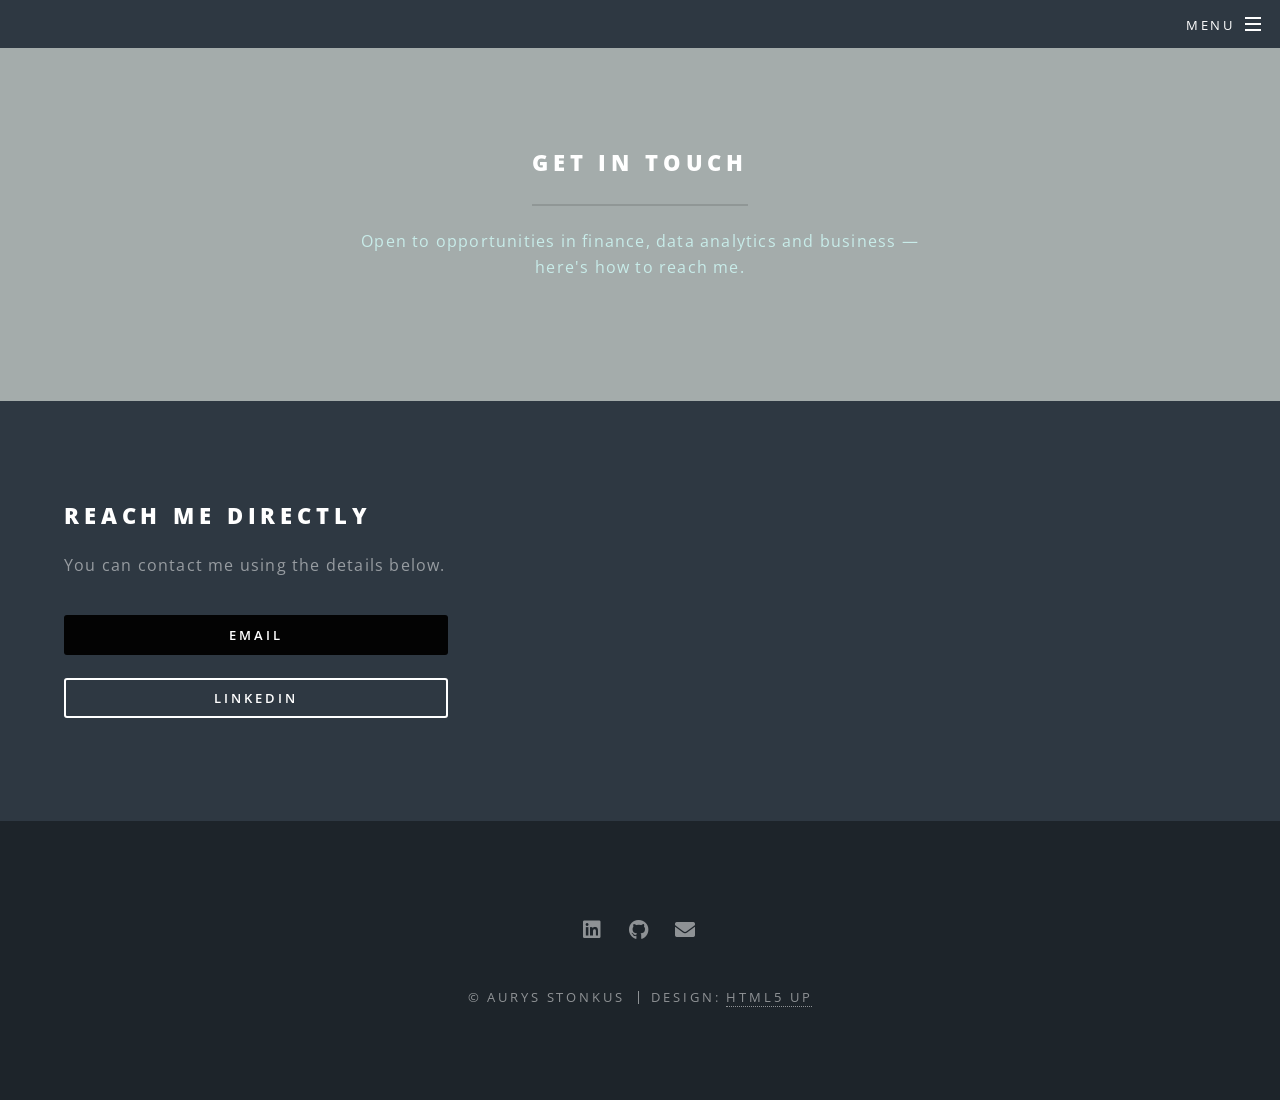
<file: elements.html>
<!DOCTYPE HTML>
<!--
	Aurys Stonkus Portfolio — Contact page
	html5up.net | @ajlkn
	Free for personal and commercial use under the CCA 3.0 license (html5up.net/license)
-->
<html>
	<head>
		<title>Aurys Stonkus — Contact</title>
		<meta charset="utf-8" />
		<meta name="viewport" content="width=device-width, initial-scale=1, user-scalable=no" />
		<link rel="stylesheet" href="assets/css/main.css" />
		<noscript><link rel="stylesheet" href="assets/css/noscript.css" /></noscript>
	</head>
	<body class="is-preload">

		<!-- Page Wrapper -->
			<div id="page-wrapper">

				<!-- Header -->
					<header id="header" class="alt">
						<h1><a href="index.html">Aurys Stonkus</a></h1>
						<nav id="nav">
							<ul>
								<li class="special">
									<a href="#menu" class="menuToggle"><span>Menu</span></a>
									<div id="menu">
										<ul>
											<li><a href="index.html">Home</a></li>
											<li><a href="index.html#one">About</a></li>
											<li><a href="generic.html">Projects</a></li>
											<li><a href="index.html#two">Skills</a></li>
											<li><a href="index.html#three">Experiences</a></li>
											<li><a href="elements.html">Contact</a></li>
										</ul>
									</div>
								</li>
							</ul>
						</nav>
					</header>

				<!-- Intro -->
					<section id="one" class="wrapper style1 special">
						<div class="inner">
							<header class="major">
								<h2>Get in touch</h2>
								<p>Open to opportunities in finance, data analytics and business —<br />
								here's how to reach me.</p>
							</header>
						</div>
					</section>

				<!-- Direct contact details -->
					<section class="wrapper style4">
						<div class="inner">
							<header>
								<h2>Reach me directly</h2>
								<p>You can contact me using the details below.</p>
							</header>
							<ul class="actions stacked">
								<li><a href="mailto:aurysstonkus.06@gmail.com" class="button fit primary">Email</a></li>
								<li><a href="https://www.linkedin.com/in/aurys-stonkus-1b504b2b0/" class="button fit">LinkedIn</a></li>
							</ul>
						</div>
					</section>

				<!-- Footer -->
					<footer id="footer">
						<ul class="icons">
						    <li><a href="https://www.linkedin.com/in/aurys-stonkus-1b504b2b0/" class="icon brands fa-linkedin"><span class="label">LinkedIn</span></a></li>
                            <li><a href="https://github.com/astonkus06" class="icon brands fa-github"><span class="label">GitHub</span></a></li>
							<li><a href="mailto:aurysstonkus.06@gmail.com" class="icon solid fa-envelope"><span class="label">Email</span></a></li>
						</ul>
						<ul class="copyright">
							<li>&copy; Aurys Stonkus</li><li>Design: <a href="http://html5up.net">HTML5 UP</a></li>
						</ul>
					</footer>

			</div>

		<!-- Scripts -->
			<script src="assets/js/jquery.min.js"></script>
			<script src="assets/js/jquery.scrollex.min.js"></script>
			<script src="assets/js/jquery.scrolly.min.js"></script>
			<script src="assets/js/browser.min.js"></script>
			<script src="assets/js/breakpoints.min.js"></script>
			<script src="assets/js/util.js"></script>
			<script src="assets/js/main.js"></script>

	</body>
</html>
</file>
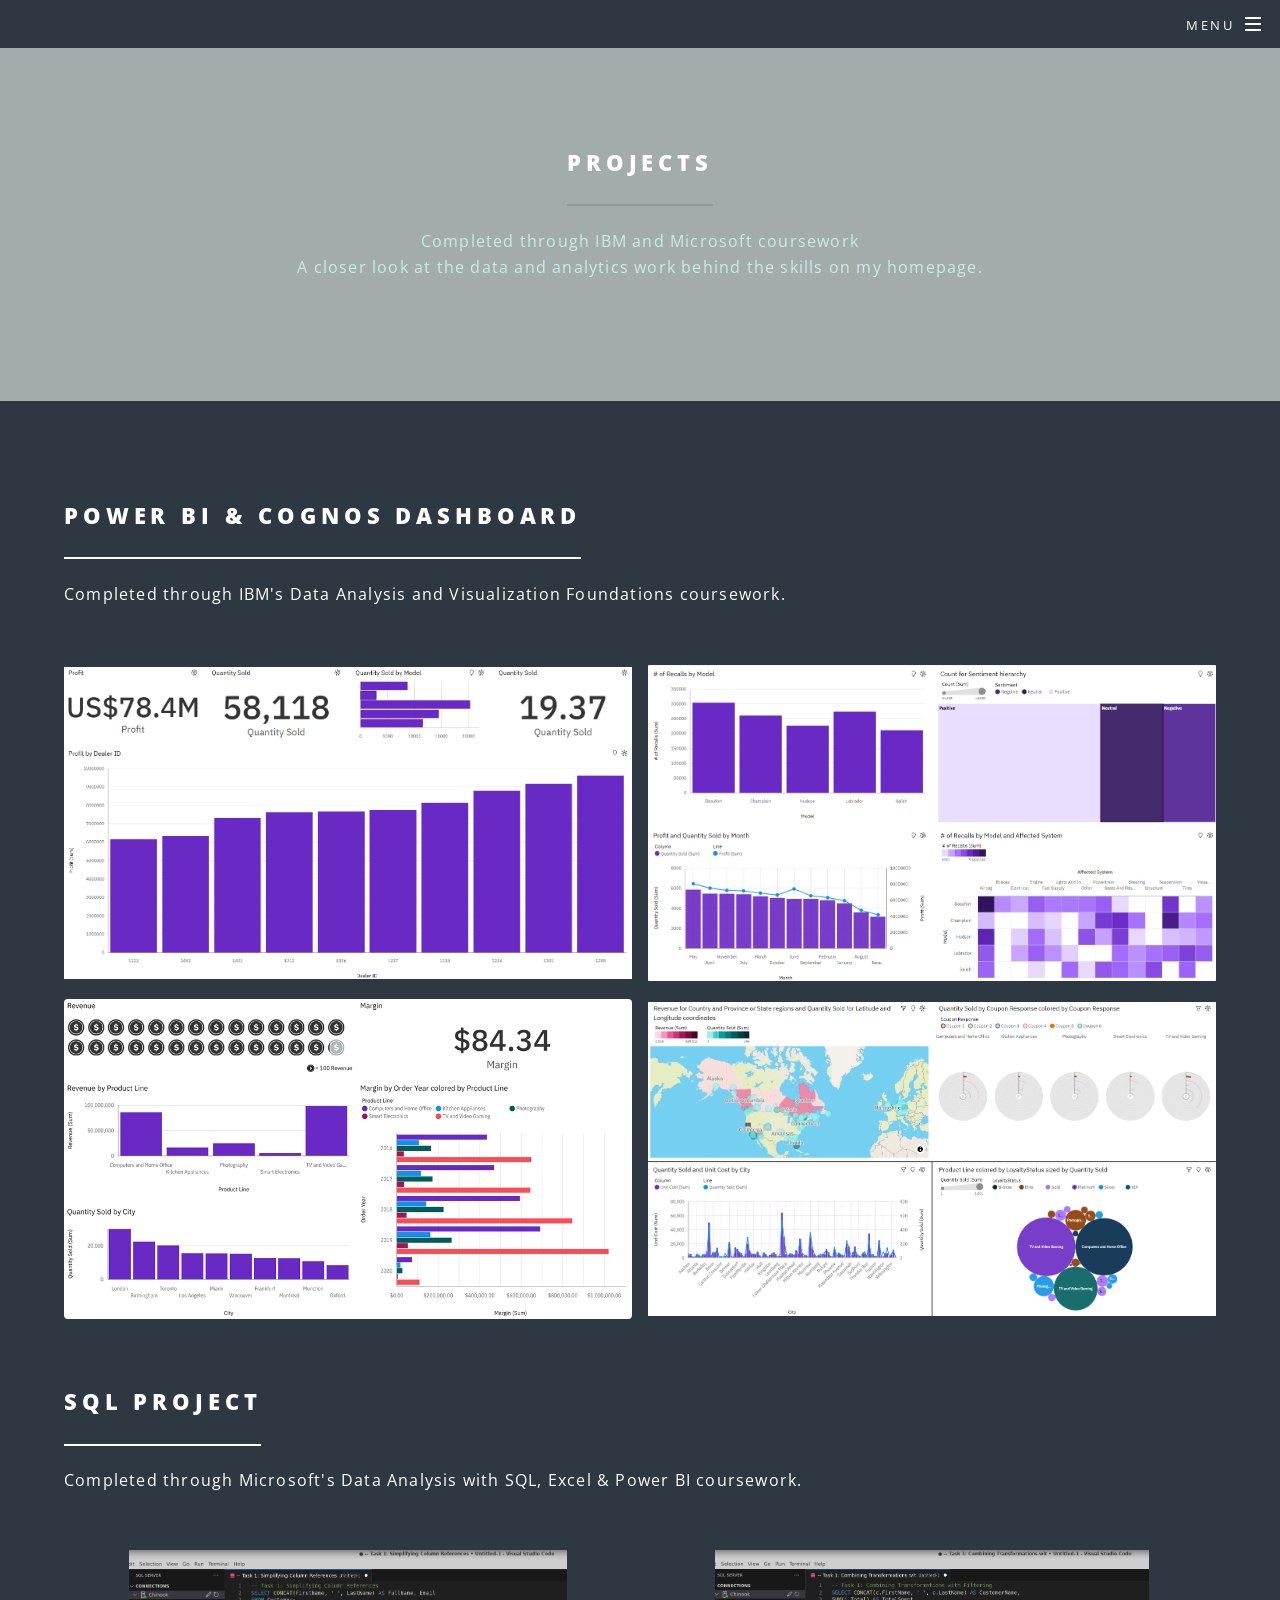
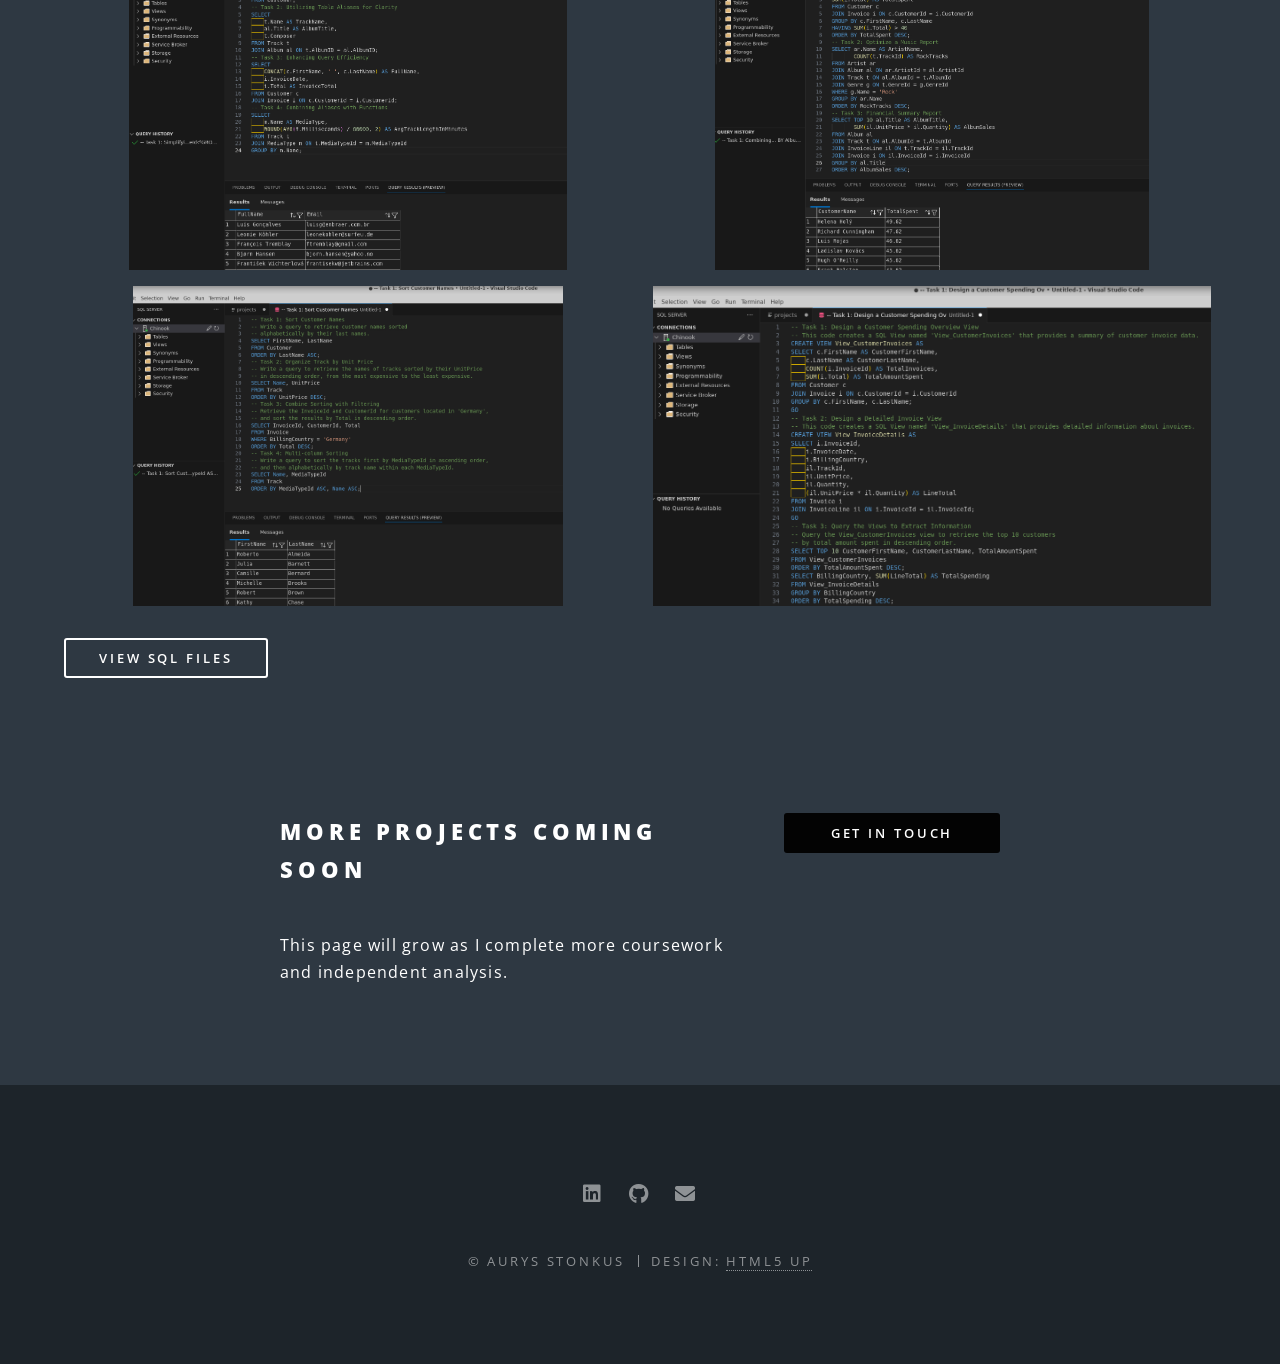
<file: generic.html>
<!DOCTYPE HTML>
<!--
	Aurys Stonkus Portfolio — Projects page
	html5up.net | @ajlkn
	Free for personal and commercial use under the CCA 3.0 license (html5up.net/license)
-->
<html>
	<head>
		<title>Aurys Stonkus — Projects</title>
		<meta charset="utf-8" />
		<meta name="viewport" content="width=device-width, initial-scale=1, user-scalable=no" />
		<link rel="stylesheet" href="assets/css/main.css" />
		<noscript><link rel="stylesheet" href="assets/css/noscript.css" /></noscript>
	</head>
	<body class="is-preload">

		<!-- Page Wrapper -->
			<div id="page-wrapper">

				<!-- Header -->
					<header id="header" class="alt">
						<h1><a href="index.html">Aurys Stonkus</a></h1>
						<nav id="nav">
							<ul>
								<li class="special">
									<a href="#menu" class="menuToggle"><span>Menu</span></a>
									<div id="menu">
										<ul>
											<li><a href="index.html">Home</a></li>
											<li><a href="index.html#one">About</a></li>
											<li><a href="generic.html">Projects</a></li>
											<li><a href="index.html#two">Skills</a></li>
											<li><a href="index.html#three">Experience</a></li>
											<li><a href="elements.html">Contact</a></li>
										</ul>
									</div>
								</li>
							</ul>
						</nav>
					</header>

				<!-- Intro -->
					<section id="one" class="wrapper style1 special">
						<div class="inner">
							<header class="major">
								<h2>Projects</h2>
								<p>Completed through IBM and Microsoft coursework<br />
								A closer look at the data and analytics work behind the skills on my homepage.</p>
							</header>
						</div>
					</section>

				<!-- Project: Power BI & Cognos -->
                    <section class="wrapper style2">
	                    <div class="inner">
		                    <header class="major">
			                    <h2>Power BI &amp; Cognos dashboard</h2>
			                    <p>Completed through IBM's Data Analysis and Visualization Foundations coursework.</p>
		                    </header>
		                <div class="project-gallery">
			                <img src="images/Microsoft 1.png" alt="" />
			                <img src="images/Microsoft 2.png" alt="" />
							<img src="images/Advanced Dashboard.png" alt="" />
							<img src="images/Simple Dashboard.png" alt="" />
						</div>
	                </div>
                </section>
 
                <!-- Project: SQL -->
                    <section class="wrapper alt style2">
	                    <div class="inner">
		                    <header class="major">
			                    <h2>SQL project</h2>
			                    <p>Completed through Microsoft's Data Analysis with SQL, Excel &amp; Power BI coursework.</p>
		                    </header>
		                <div class="project-gallery">
			                <img src="images/SQL Alliases.png" alt="" />
			                <img src="images/SQL Joins.png" alt="" />
			                <img src="images/SQL Sort.png" alt="" />
			                <img src="images/SQL Views.png" alt="" />
		                </div>
							<ul class="actions" style="margin-top: 2em;">
			                    <li><a href="https://github.com/astonkus06?tab=repositories" class="button">View SQL Files</a></li>
		                    </ul>
	                    </div>
                    </section>

				<!-- CTA -->
					<section id="cta" class="wrapper style4">
						<div class="inner">
							<header>
								<h2>More projects coming soon</h2>
								<p><!-- PLACEHOLDER: adjust as you add more projects --><br />
								This page will grow as I complete more coursework and independent analysis.</p>
							</header>
							<ul class="actions stacked">
								<li><a href="mailto:aurysstonkus.06@gmail.com" class="button fit primary">Get in touch</a></li>
							</ul>
						</div>
					</section>

				<!-- Footer -->
					<footer id="footer">
						<ul class="icons">
							<li><a href="https://www.linkedin.com/in/aurys-stonkus-1b504b2b0/" class="icon brands fa-linkedin"><span class="label">LinkedIn</span></a></li>
                            <li><a href="https://github.com/astonkus06" class="icon brands fa-github"><span class="label">GitHub</span></a></li>
							<li><a href="mailto:aurysstonkus.06@gmail.com" class="icon solid fa-envelope"><span class="label">Email</span></a></li>
						</ul>
						<ul class="copyright">
							<li>&copy; Aurys Stonkus</li><li>Design: <a href="http://html5up.net">HTML5 UP</a></li>
						</ul>
					</footer>

			</div>

		<!-- Scripts -->
			<script src="assets/js/jquery.min.js"></script>
			<script src="assets/js/jquery.scrollex.min.js"></script>
			<script src="assets/js/jquery.scrolly.min.js"></script>
			<script src="assets/js/browser.min.js"></script>
			<script src="assets/js/breakpoints.min.js"></script>
			<script src="assets/js/util.js"></script>
			<script src="assets/js/main.js"></script>

	</body>
</html>
</file>
<file: assets/css/noscript.css>
/*
	Spectral by HTML5 UP
	html5up.net | @ajlkn
	Free for personal and commercial use under the CCA 3.0 license (html5up.net/license)
*/

/* Banner */

	body.is-preload #banner h2 {
		-moz-transform: none;
		-webkit-transform: none;
		-ms-transform: none;
		transform: none;
		opacity: 1;
	}

		body.is-preload #banner h2:before, body.is-preload #banner h2:after {
			width: 100%;
		}

	body.is-preload #banner .more {
		-moz-transform: none;
		-webkit-transform: none;
		-ms-transform: none;
		transform: none;
		opacity: 1;
	}

	body.is-preload #banner:after {
		opacity: 0;
	}
</file>
<file: assets/css/main.css>
@import url(fontawesome-all.min.css);
@import url("https://fonts.googleapis.com/css?family=Open+Sans:400,400italic,600,600italic,800,800italic");

/*
	Spectral by HTML5 UP
	html5up.net | @ajlkn
	Free for personal and commercial use under the CCA 3.0 license (html5up.net/license)
*/

html, body, div, span, applet, object,
iframe, h1, h2, h3, h4, h5, h6, p, blockquote,
pre, a, abbr, acronym, address, big, cite,
code, del, dfn, em, img, ins, kbd, q, s, samp,
small, strike, strong, sub, sup, tt, var, b,
u, i, center, dl, dt, dd, ol, ul, li, fieldset,
form, label, legend, table, caption, tbody,
tfoot, thead, tr, th, td, article, aside,
canvas, details, embed, figure, figcaption,
footer, header, hgroup, menu, nav, output, ruby,
section, summary, time, mark, audio, video {
	margin: 0;
	padding: 0;
	border: 0;
	font-size: 100%;
	font: inherit;
	vertical-align: baseline;}

article, aside, details, figcaption, figure,
footer, header, hgroup, menu, nav, section {
	display: block;}

body {
	line-height: 1;
}

ol, ul {
	list-style: none;
}

blockquote, q {
	quotes: none;
}

	blockquote:before, blockquote:after, q:before, q:after {
		content: '';
		content: none;
	}

table {
	border-collapse: collapse;
	border-spacing: 0;
}

body {
	-webkit-text-size-adjust: none;
}

mark {
	background-color: transparent;
	color: inherit;
}

input::-moz-focus-inner {
	border: 0;
	padding: 0;
}

input, select, textarea {
	-moz-appearance: none;
	-webkit-appearance: none;
	-ms-appearance: none;
	appearance: none;
}

/* Basic */

	@-ms-viewport {
		width: device-width;
	}

	html {
		box-sizing: border-box;
	}

	*, *:before, *:after {
		box-sizing: inherit;
	}

	body {
		background: #2e3842;
	}

		body.is-preload *, body.is-preload *:before, body.is-preload *:after {
			-moz-animation: none !important;
			-webkit-animation: none !important;
			-ms-animation: none !important;
			animation: none !important;
			-moz-transition: none !important;
			-webkit-transition: none !important;
			-ms-transition: none !important;
			transition: none !important;
		}

	body, input, select, textarea {
		color: #fff;
		font-family: "Open Sans", Helvetica, sans-serif;
		font-size: 15pt;
		font-weight: 400;
		letter-spacing: 0.075em;
		line-height: 1.65em;
	}

		@media screen and (max-width: 1680px) {

			body, input, select, textarea {
				font-size: 13pt;
			}

		}

		@media screen and (max-width: 1280px) {

			body, input, select, textarea {
				font-size: 12pt;
			}

		}

		@media screen and (max-width: 736px) {

			body, input, select, textarea {
				font-size: 11pt;
				letter-spacing: 0.0375em;
			}

		}

	a {
		-moz-transition: color 0.2s ease, border-bottom-color 0.2s ease;
		-webkit-transition: color 0.2s ease, border-bottom-color 0.2s ease;
		-ms-transition: color 0.2s ease, border-bottom-color 0.2s ease;
		transition: color 0.2s ease, border-bottom-color 0.2s ease;
		border-bottom: dotted 1px;
		color: inherit;
		text-decoration: none;
	}

		a:hover {
			border-bottom-color: transparent;
		}

	strong, b {
		color: #fff;
		font-weight: 600;
	}

	em, i {
		font-style: italic;
	}

	p {
		margin: 0 0 2em 0;
	}

	h1, h2, h3, h4, h5, h6 {
		color: #fff;
		font-weight: 800;
		letter-spacing: 0.225em;
		line-height: 1em;
		margin: 0 0 1em 0;
		text-transform: uppercase;
	}

		h1 a, h2 a, h3 a, h4 a, h5 a, h6 a {
			color: inherit;
			text-decoration: none;
		}

	h2 {
		font-size: 1.35em;
		line-height: 1.75em;
	}

		@media screen and (max-width: 736px) {

			h2 {
				font-size: 1.1em;
				line-height: 1.65em;
			}

		}

	h3 {
		font-size: 1.15em;
		line-height: 1.75em;
	}

		@media screen and (max-width: 736px) {

			h3 {
				font-size: 1em;
				line-height: 1.65em;
			}

		}

	h4 {
		font-size: 1em;
		line-height: 1.5em;
	}

	h5 {
		font-size: 0.8em;
		line-height: 1.5em;
	}

	h6 {
		font-size: 0.7em;
		line-height: 1.5em;
	}

	sub {
		font-size: 0.8em;
		position: relative;
		top: 0.5em;
	}

	sup {
		font-size: 0.8em;
		position: relative;
		top: -0.5em;
	}

	hr {
		border: 0;
		border-bottom: solid 2px #fff;
		margin: 3em 0;
	}

		hr.major {
			margin: 4.5em 0;
		}

	blockquote {
		border-left: solid 4px #fff;
		font-style: italic;
		margin: 0 0 2em 0;
		padding: 0.5em 0 0.5em 2em;
	}

	code {
		background: rgba(144, 144, 144, 0.25);
		border-radius: 3px;
		font-family: "Courier New", monospace;
		font-size: 0.9em;
		letter-spacing: 0;
		margin: 0 0.25em;
		padding: 0.25em 0.65em;
	}

	pre {
		-webkit-overflow-scrolling: touch;
		font-family: "Courier New", monospace;
		font-size: 0.9em;
		margin: 0 0 2em 0;
	}

		pre code {
			display: block;
			line-height: 1.75em;
			padding: 1em 1.5em;
			overflow-x: auto;
		}

	.align-left {
		text-align: left;
	}

	.align-center {
		text-align: center;
	}

	.align-right {
		text-align: right;
	}

/* Row */

	.row {
		display: flex;
		flex-wrap: wrap;
		box-sizing: border-box;
		align-items: stretch;
	}

		.row > * {
			box-sizing: border-box;
		}

		.row.gtr-uniform > * > :last-child {
			margin-bottom: 0;
		}

		.row.aln-left {
			justify-content: flex-start;
		}

		.row.aln-center {
			justify-content: center;
		}

		.row.aln-right {
			justify-content: flex-end;
		}

		.row.aln-top {
			align-items: flex-start;
		}

		.row.aln-middle {
			align-items: center;
		}

		.row.aln-bottom {
			align-items: flex-end;
		}

		.row > .imp {
			order: -1;
		}

		.row > .col-1 {
			width: 8.33333%;
		}

		.row > .off-1 {
			margin-left: 8.33333%;
		}

		.row > .col-2 {
			width: 16.66667%;
		}

		.row > .off-2 {
			margin-left: 16.66667%;
		}

		.row > .col-3 {
			width: 25%;
		}

		.row > .off-3 {
			margin-left: 25%;
		}

		.row > .col-4 {
			width: 33.33333%;
		}

		.row > .off-4 {
			margin-left: 33.33333%;
		}

		.row > .col-5 {
			width: 41.66667%;
		}

		.row > .off-5 {
			margin-left: 41.66667%;
		}

		.row > .col-6 {
			width: 50%;
		}

		.row > .off-6 {
			margin-left: 50%;
		}

		.row > .col-7 {
			width: 58.33333%;
		}

		.row > .off-7 {
			margin-left: 58.33333%;
		}

		.row > .col-8 {
			width: 66.66667%;
		}

		.row > .off-8 {
			margin-left: 66.66667%;
		}

		.row > .col-9 {
			width: 75%;
		}

		.row > .off-9 {
			margin-left: 75%;
		}

		.row > .col-10 {
			width: 83.33333%;
		}

		.row > .off-10 {
			margin-left: 83.33333%;
		}

		.row > .col-11 {
			width: 91.66667%;
		}

		.row > .off-11 {
			margin-left: 91.66667%;
		}

		.row > .col-12 {
			width: 100%;
		}

		.row > .off-12 {
			margin-left: 100%;
		}

		.row.gtr-0 {
			margin-top: 0;
			margin-left: 0em;
		}

			.row.gtr-0 > * {
				padding: 0 0 0 0em;
			}

			.row.gtr-0.gtr-uniform {
				margin-top: 0em;
			}

				.row.gtr-0.gtr-uniform > * {
					padding-top: 0em;
				}

		.row.gtr-25 {
			margin-top: 0;
			margin-left: -0.375em;
		}

			.row.gtr-25 > * {
				padding: 0 0 0 0.375em;
			}

			.row.gtr-25.gtr-uniform {
				margin-top: -0.375em;
			}

				.row.gtr-25.gtr-uniform > * {
					padding-top: 0.375em;
				}

		.row.gtr-50 {
			margin-top: 0;
			margin-left: -0.75em;
		}

			.row.gtr-50 > * {
				padding: 0 0 0 0.75em;
			}

			.row.gtr-50.gtr-uniform {
				margin-top: -0.75em;
			}

				.row.gtr-50.gtr-uniform > * {
					padding-top: 0.75em;
				}

		.row {
			margin-top: 0;
			margin-left: -1.5em;
		}

			.row > * {
				padding: 0 0 0 1.5em;
			}

			.row.gtr-uniform {
				margin-top: -1.5em;
			}

				.row.gtr-uniform > * {
					padding-top: 1.5em;
				}

		.row.gtr-150 {
			margin-top: 0;
			margin-left: -2.25em;
		}

			.row.gtr-150 > * {
				padding: 0 0 0 2.25em;
			}

			.row.gtr-150.gtr-uniform {
				margin-top: -2.25em;
			}

				.row.gtr-150.gtr-uniform > * {
					padding-top: 2.25em;
				}

		.row.gtr-200 {
			margin-top: 0;
			margin-left: -3em;
		}

			.row.gtr-200 > * {
				padding: 0 0 0 3em;
			}

			.row.gtr-200.gtr-uniform {
				margin-top: -3em;
			}

				.row.gtr-200.gtr-uniform > * {
					padding-top: 3em;
				}

		@media screen and (max-width: 1680px) {

			.row {
				display: flex;
				flex-wrap: wrap;
				box-sizing: border-box;
				align-items: stretch;
			}

				.row > * {
					box-sizing: border-box;
				}

				.row.gtr-uniform > * > :last-child {
					margin-bottom: 0;
				}

				.row.aln-left {
					justify-content: flex-start;
				}

				.row.aln-center {
					justify-content: center;
				}

				.row.aln-right {
					justify-content: flex-end;
				}

				.row.aln-top {
					align-items: flex-start;
				}

				.row.aln-middle {
					align-items: center;
				}

				.row.aln-bottom {
					align-items: flex-end;
				}

				.row > .imp-xlarge {
					order: -1;
				}

				.row > .col-1-xlarge {
					width: 8.33333%;
				}

				.row > .off-1-xlarge {
					margin-left: 8.33333%;
				}

				.row > .col-2-xlarge {
					width: 16.66667%;
				}

				.row > .off-2-xlarge {
					margin-left: 16.66667%;
				}

				.row > .col-3-xlarge {
					width: 25%;
				}

				.row > .off-3-xlarge {
					margin-left: 25%;
				}

				.row > .col-4-xlarge {
					width: 33.33333%;
				}

				.row > .off-4-xlarge {
					margin-left: 33.33333%;
				}

				.row > .col-5-xlarge {
					width: 41.66667%;
				}

				.row > .off-5-xlarge {
					margin-left: 41.66667%;
				}

				.row > .col-6-xlarge {
					width: 50%;
				}

				.row > .off-6-xlarge {
					margin-left: 50%;
				}

				.row > .col-7-xlarge {
					width: 58.33333%;
				}

				.row > .off-7-xlarge {
					margin-left: 58.33333%;
				}

				.row > .col-8-xlarge {
					width: 66.66667%;
				}

				.row > .off-8-xlarge {
					margin-left: 66.66667%;
				}

				.row > .col-9-xlarge {
					width: 75%;
				}

				.row > .off-9-xlarge {
					margin-left: 75%;
				}

				.row > .col-10-xlarge {
					width: 83.33333%;
				}

				.row > .off-10-xlarge {
					margin-left: 83.33333%;
				}

				.row > .col-11-xlarge {
					width: 91.66667%;
				}

				.row > .off-11-xlarge {
					margin-left: 91.66667%;
				}

				.row > .col-12-xlarge {
					width: 100%;
				}

				.row > .off-12-xlarge {
					margin-left: 100%;
				}

				.row.gtr-0 {
					margin-top: 0;
					margin-left: 0em;
				}

					.row.gtr-0 > * {
						padding: 0 0 0 0em;
					}

					.row.gtr-0.gtr-uniform {
						margin-top: 0em;
					}

						.row.gtr-0.gtr-uniform > * {
							padding-top: 0em;
						}

				.row.gtr-25 {
					margin-top: 0;
					margin-left: -0.375em;
				}

					.row.gtr-25 > * {
						padding: 0 0 0 0.375em;
					}

					.row.gtr-25.gtr-uniform {
						margin-top: -0.375em;
					}

						.row.gtr-25.gtr-uniform > * {
							padding-top: 0.375em;
						}

				.row.gtr-50 {
					margin-top: 0;
					margin-left: -0.75em;
				}

					.row.gtr-50 > * {
						padding: 0 0 0 0.75em;
					}

					.row.gtr-50.gtr-uniform {
						margin-top: -0.75em;
					}

						.row.gtr-50.gtr-uniform > * {
							padding-top: 0.75em;
						}

				.row {
					margin-top: 0;
					margin-left: -1.5em;
				}

					.row > * {
						padding: 0 0 0 1.5em;
					}

					.row.gtr-uniform {
						margin-top: -1.5em;
					}

						.row.gtr-uniform > * {
							padding-top: 1.5em;
						}

				.row.gtr-150 {
					margin-top: 0;
					margin-left: -2.25em;
				}

					.row.gtr-150 > * {
						padding: 0 0 0 2.25em;
					}

					.row.gtr-150.gtr-uniform {
						margin-top: -2.25em;
					}

						.row.gtr-150.gtr-uniform > * {
							padding-top: 2.25em;
						}

				.row.gtr-200 {
					margin-top: 0;
					margin-left: -3em;
				}

					.row.gtr-200 > * {
						padding: 0 0 0 3em;
					}

					.row.gtr-200.gtr-uniform {
						margin-top: -3em;
					}

						.row.gtr-200.gtr-uniform > * {
							padding-top: 3em;
						}

		}

		@media screen and (max-width: 1280px) {

			.row {
				display: flex;
				flex-wrap: wrap;
				box-sizing: border-box;
				align-items: stretch;
			}

				.row > * {
					box-sizing: border-box;
				}

				.row.gtr-uniform > * > :last-child {
					margin-bottom: 0;
				}

				.row.aln-left {
					justify-content: flex-start;
				}

				.row.aln-center {
					justify-content: center;
				}

				.row.aln-right {
					justify-content: flex-end;
				}

				.row.aln-top {
					align-items: flex-start;
				}

				.row.aln-middle {
					align-items: center;
				}

				.row.aln-bottom {
					align-items: flex-end;
				}

				.row > .imp-large {
					order: -1;
				}

				.row > .col-1-large {
					width: 8.33333%;
				}

				.row > .off-1-large {
					margin-left: 8.33333%;
				}

				.row > .col-2-large {
					width: 16.66667%;
				}

				.row > .off-2-large {
					margin-left: 16.66667%;
				}

				.row > .col-3-large {
					width: 25%;
				}

				.row > .off-3-large {
					margin-left: 25%;
				}

				.row > .col-4-large {
					width: 33.33333%;
				}

				.row > .off-4-large {
					margin-left: 33.33333%;
				}

				.row > .col-5-large {
					width: 41.66667%;
				}

				.row > .off-5-large {
					margin-left: 41.66667%;
				}

				.row > .col-6-large {
					width: 50%;
				}

				.row > .off-6-large {
					margin-left: 50%;
				}

				.row > .col-7-large {
					width: 58.33333%;
				}

				.row > .off-7-large {
					margin-left: 58.33333%;
				}

				.row > .col-8-large {
					width: 66.66667%;
				}

				.row > .off-8-large {
					margin-left: 66.66667%;
				}

				.row > .col-9-large {
					width: 75%;
				}

				.row > .off-9-large {
					margin-left: 75%;
				}

				.row > .col-10-large {
					width: 83.33333%;
				}

				.row > .off-10-large {
					margin-left: 83.33333%;
				}

				.row > .col-11-large {
					width: 91.66667%;
				}

				.row > .off-11-large {
					margin-left: 91.66667%;
				}

				.row > .col-12-large {
					width: 100%;
				}

				.row > .off-12-large {
					margin-left: 100%;
				}

				.row.gtr-0 {
					margin-top: 0;
					margin-left: 0em;
				}

					.row.gtr-0 > * {
						padding: 0 0 0 0em;
					}

					.row.gtr-0.gtr-uniform {
						margin-top: 0em;
					}

						.row.gtr-0.gtr-uniform > * {
							padding-top: 0em;
						}

				.row.gtr-25 {
					margin-top: 0;
					margin-left: -0.375em;
				}

					.row.gtr-25 > * {
						padding: 0 0 0 0.375em;
					}

					.row.gtr-25.gtr-uniform {
						margin-top: -0.375em;
					}

						.row.gtr-25.gtr-uniform > * {
							padding-top: 0.375em;
						}

				.row.gtr-50 {
					margin-top: 0;
					margin-left: -0.75em;
				}

					.row.gtr-50 > * {
						padding: 0 0 0 0.75em;
					}

					.row.gtr-50.gtr-uniform {
						margin-top: -0.75em;
					}

						.row.gtr-50.gtr-uniform > * {
							padding-top: 0.75em;
						}

				.row {
					margin-top: 0;
					margin-left: -1.5em;
				}

					.row > * {
						padding: 0 0 0 1.5em;
					}

					.row.gtr-uniform {
						margin-top: -1.5em;
					}

						.row.gtr-uniform > * {
							padding-top: 1.5em;
						}

				.row.gtr-150 {
					margin-top: 0;
					margin-left: -2.25em;
				}

					.row.gtr-150 > * {
						padding: 0 0 0 2.25em;
					}

					.row.gtr-150.gtr-uniform {
						margin-top: -2.25em;
					}

						.row.gtr-150.gtr-uniform > * {
							padding-top: 2.25em;
						}

				.row.gtr-200 {
					margin-top: 0;
					margin-left: -3em;
				}

					.row.gtr-200 > * {
						padding: 0 0 0 3em;
					}

					.row.gtr-200.gtr-uniform {
						margin-top: -3em;
					}

						.row.gtr-200.gtr-uniform > * {
							padding-top: 3em;
						}

		}

		@media screen and (max-width: 980px) {

			.row {
				display: flex;
				flex-wrap: wrap;
				box-sizing: border-box;
				align-items: stretch;
			}

				.row > * {
					box-sizing: border-box;
				}

				.row.gtr-uniform > * > :last-child {
					margin-bottom: 0;
				}

				.row.aln-left {
					justify-content: flex-start;
				}

				.row.aln-center {
					justify-content: center;
				}

				.row.aln-right {
					justify-content: flex-end;
				}

				.row.aln-top {
					align-items: flex-start;
				}

				.row.aln-middle {
					align-items: center;
				}

				.row.aln-bottom {
					align-items: flex-end;
				}

				.row > .imp-medium {
					order: -1;
				}

				.row > .col-1-medium {
					width: 8.33333%;
				}

				.row > .off-1-medium {
					margin-left: 8.33333%;
				}

				.row > .col-2-medium {
					width: 16.66667%;
				}

				.row > .off-2-medium {
					margin-left: 16.66667%;
				}

				.row > .col-3-medium {
					width: 25%;
				}

				.row > .off-3-medium {
					margin-left: 25%;
				}

				.row > .col-4-medium {
					width: 33.33333%;
				}

				.row > .off-4-medium {
					margin-left: 33.33333%;
				}

				.row > .col-5-medium {
					width: 41.66667%;
				}

				.row > .off-5-medium {
					margin-left: 41.66667%;
				}

				.row > .col-6-medium {
					width: 50%;
				}

				.row > .off-6-medium {
					margin-left: 50%;
				}

				.row > .col-7-medium {
					width: 58.33333%;
				}

				.row > .off-7-medium {
					margin-left: 58.33333%;
				}

				.row > .col-8-medium {
					width: 66.66667%;
				}

				.row > .off-8-medium {
					margin-left: 66.66667%;
				}

				.row > .col-9-medium {
					width: 75%;
				}

				.row > .off-9-medium {
					margin-left: 75%;
				}

				.row > .col-10-medium {
					width: 83.33333%;
				}

				.row > .off-10-medium {
					margin-left: 83.33333%;
				}

				.row > .col-11-medium {
					width: 91.66667%;
				}

				.row > .off-11-medium {
					margin-left: 91.66667%;
				}

				.row > .col-12-medium {
					width: 100%;
				}

				.row > .off-12-medium {
					margin-left: 100%;
				}

				.row.gtr-0 {
					margin-top: 0;
					margin-left: 0em;
				}

					.row.gtr-0 > * {
						padding: 0 0 0 0em;
					}

					.row.gtr-0.gtr-uniform {
						margin-top: 0em;
					}

						.row.gtr-0.gtr-uniform > * {
							padding-top: 0em;
						}

				.row.gtr-25 {
					margin-top: 0;
					margin-left: -0.375em;
				}

					.row.gtr-25 > * {
						padding: 0 0 0 0.375em;
					}

					.row.gtr-25.gtr-uniform {
						margin-top: -0.375em;
					}

						.row.gtr-25.gtr-uniform > * {
							padding-top: 0.375em;
						}

				.row.gtr-50 {
					margin-top: 0;
					margin-left: -0.75em;
				}

					.row.gtr-50 > * {
						padding: 0 0 0 0.75em;
					}

					.row.gtr-50.gtr-uniform {
						margin-top: -0.75em;
					}

						.row.gtr-50.gtr-uniform > * {
							padding-top: 0.75em;
						}

				.row {
					margin-top: 0;
					margin-left: -1.5em;
				}

					.row > * {
						padding: 0 0 0 1.5em;
					}

					.row.gtr-uniform {
						margin-top: -1.5em;
					}

						.row.gtr-uniform > * {
							padding-top: 1.5em;
						}

				.row.gtr-150 {
					margin-top: 0;
					margin-left: -2.25em;
				}

					.row.gtr-150 > * {
						padding: 0 0 0 2.25em;
					}

					.row.gtr-150.gtr-uniform {
						margin-top: -2.25em;
					}

						.row.gtr-150.gtr-uniform > * {
							padding-top: 2.25em;
						}

				.row.gtr-200 {
					margin-top: 0;
					margin-left: -3em;
				}

					.row.gtr-200 > * {
						padding: 0 0 0 3em;
					}

					.row.gtr-200.gtr-uniform {
						margin-top: -3em;
					}

						.row.gtr-200.gtr-uniform > * {
							padding-top: 3em;
						}

		}

		@media screen and (max-width: 736px) {

			.row {
				display: flex;
				flex-wrap: wrap;
				box-sizing: border-box;
				align-items: stretch;
			}

				.row > * {
					box-sizing: border-box;
				}

				.row.gtr-uniform > * > :last-child {
					margin-bottom: 0;
				}

				.row.aln-left {
					justify-content: flex-start;
				}

				.row.aln-center {
					justify-content: center;
				}

				.row.aln-right {
					justify-content: flex-end;
				}

				.row.aln-top {
					align-items: flex-start;
				}

				.row.aln-middle {
					align-items: center;
				}

				.row.aln-bottom {
					align-items: flex-end;
				}

				.row > .imp-small {
					order: -1;
				}

				.row > .col-1-small {
					width: 8.33333%;
				}

				.row > .off-1-small {
					margin-left: 8.33333%;
				}

				.row > .col-2-small {
					width: 16.66667%;
				}

				.row > .off-2-small {
					margin-left: 16.66667%;
				}

				.row > .col-3-small {
					width: 25%;
				}

				.row > .off-3-small {
					margin-left: 25%;
				}

				.row > .col-4-small {
					width: 33.33333%;
				}

				.row > .off-4-small {
					margin-left: 33.33333%;
				}

				.row > .col-5-small {
					width: 41.66667%;
				}

				.row > .off-5-small {
					margin-left: 41.66667%;
				}

				.row > .col-6-small {
					width: 50%;
				}

				.row > .off-6-small {
					margin-left: 50%;
				}

				.row > .col-7-small {
					width: 58.33333%;
				}

				.row > .off-7-small {
					margin-left: 58.33333%;
				}

				.row > .col-8-small {
					width: 66.66667%;
				}

				.row > .off-8-small {
					margin-left: 66.66667%;
				}

				.row > .col-9-small {
					width: 75%;
				}

				.row > .off-9-small {
					margin-left: 75%;
				}

				.row > .col-10-small {
					width: 83.33333%;
				}

				.row > .off-10-small {
					margin-left: 83.33333%;
				}

				.row > .col-11-small {
					width: 91.66667%;
				}

				.row > .off-11-small {
					margin-left: 91.66667%;
				}

				.row > .col-12-small {
					width: 100%;
				}

				.row > .off-12-small {
					margin-left: 100%;
				}

				.row.gtr-0 {
					margin-top: 0;
					margin-left: 0em;
				}

					.row.gtr-0 > * {
						padding: 0 0 0 0em;
					}

					.row.gtr-0.gtr-uniform {
						margin-top: 0em;
					}

						.row.gtr-0.gtr-uniform > * {
							padding-top: 0em;
						}

				.row.gtr-25 {
					margin-top: 0;
					margin-left: -0.375em;
				}

					.row.gtr-25 > * {
						padding: 0 0 0 0.375em;
					}

					.row.gtr-25.gtr-uniform {
						margin-top: -0.375em;
					}

						.row.gtr-25.gtr-uniform > * {
							padding-top: 0.375em;
						}

				.row.gtr-50 {
					margin-top: 0;
					margin-left: -0.75em;
				}

					.row.gtr-50 > * {
						padding: 0 0 0 0.75em;
					}

					.row.gtr-50.gtr-uniform {
						margin-top: -0.75em;
					}

						.row.gtr-50.gtr-uniform > * {
							padding-top: 0.75em;
						}

				.row {
					margin-top: 0;
					margin-left: -1.5em;
				}

					.row > * {
						padding: 0 0 0 1.5em;
					}

					.row.gtr-uniform {
						margin-top: -1.5em;
					}

						.row.gtr-uniform > * {
							padding-top: 1.5em;
						}

				.row.gtr-150 {
					margin-top: 0;
					margin-left: -2.25em;
				}

					.row.gtr-150 > * {
						padding: 0 0 0 2.25em;
					}

					.row.gtr-150.gtr-uniform {
						margin-top: -2.25em;
					}

						.row.gtr-150.gtr-uniform > * {
							padding-top: 2.25em;
						}

				.row.gtr-200 {
					margin-top: 0;
					margin-left: -3em;
				}

					.row.gtr-200 > * {
						padding: 0 0 0 3em;
					}

					.row.gtr-200.gtr-uniform {
						margin-top: -3em;
					}

						.row.gtr-200.gtr-uniform > * {
							padding-top: 3em;
						}

		}

		@media screen and (max-width: 480px) {

			.row {
				display: flex;
				flex-wrap: wrap;
				box-sizing: border-box;
				align-items: stretch;
			}

				.row > * {
					box-sizing: border-box;
				}

				.row.gtr-uniform > * > :last-child {
					margin-bottom: 0;
				}

				.row.aln-left {
					justify-content: flex-start;
				}

				.row.aln-center {
					justify-content: center;
				}

				.row.aln-right {
					justify-content: flex-end;
				}

				.row.aln-top {
					align-items: flex-start;
				}

				.row.aln-middle {
					align-items: center;
				}

				.row.aln-bottom {
					align-items: flex-end;
				}

				.row > .imp-xsmall {
					order: -1;
				}

				.row > .col-1-xsmall {
					width: 8.33333%;
				}

				.row > .off-1-xsmall {
					margin-left: 8.33333%;
				}

				.row > .col-2-xsmall {
					width: 16.66667%;
				}

				.row > .off-2-xsmall {
					margin-left: 16.66667%;
				}

				.row > .col-3-xsmall {
					width: 25%;
				}

				.row > .off-3-xsmall {
					margin-left: 25%;
				}

				.row > .col-4-xsmall {
					width: 33.33333%;
				}

				.row > .off-4-xsmall {
					margin-left: 33.33333%;
				}

				.row > .col-5-xsmall {
					width: 41.66667%;
				}

				.row > .off-5-xsmall {
					margin-left: 41.66667%;
				}

				.row > .col-6-xsmall {
					width: 50%;
				}

				.row > .off-6-xsmall {
					margin-left: 50%;
				}

				.row > .col-7-xsmall {
					width: 58.33333%;
				}

				.row > .off-7-xsmall {
					margin-left: 58.33333%;
				}

				.row > .col-8-xsmall {
					width: 66.66667%;
				}

				.row > .off-8-xsmall {
					margin-left: 66.66667%;
				}

				.row > .col-9-xsmall {
					width: 75%;
				}

				.row > .off-9-xsmall {
					margin-left: 75%;
				}

				.row > .col-10-xsmall {
					width: 83.33333%;
				}

				.row > .off-10-xsmall {
					margin-left: 83.33333%;
				}

				.row > .col-11-xsmall {
					width: 91.66667%;
				}

				.row > .off-11-xsmall {
					margin-left: 91.66667%;
				}

				.row > .col-12-xsmall {
					width: 100%;
				}

				.row > .off-12-xsmall {
					margin-left: 100%;
				}

				.row.gtr-0 {
					margin-top: 0;
					margin-left: 0em;
				}

					.row.gtr-0 > * {
						padding: 0 0 0 0em;
					}

					.row.gtr-0.gtr-uniform {
						margin-top: 0em;
					}

						.row.gtr-0.gtr-uniform > * {
							padding-top: 0em;
						}

				.row.gtr-25 {
					margin-top: 0;
					margin-left: -0.375em;
				}

					.row.gtr-25 > * {
						padding: 0 0 0 0.375em;
					}

					.row.gtr-25.gtr-uniform {
						margin-top: -0.375em;
					}

						.row.gtr-25.gtr-uniform > * {
							padding-top: 0.375em;
						}

				.row.gtr-50 {
					margin-top: 0;
					margin-left: -0.75em;
				}

					.row.gtr-50 > * {
						padding: 0 0 0 0.75em;
					}

					.row.gtr-50.gtr-uniform {
						margin-top: -0.75em;
					}

						.row.gtr-50.gtr-uniform > * {
							padding-top: 0.75em;
						}

				.row {
					margin-top: 0;
					margin-left: -1.5em;
				}

					.row > * {
						padding: 0 0 0 1.5em;
					}

					.row.gtr-uniform {
						margin-top: -1.5em;
					}

						.row.gtr-uniform > * {
							padding-top: 1.5em;
						}

				.row.gtr-150 {
					margin-top: 0;
					margin-left: -2.25em;
				}

					.row.gtr-150 > * {
						padding: 0 0 0 2.25em;
					}

					.row.gtr-150.gtr-uniform {
						margin-top: -2.25em;
					}

						.row.gtr-150.gtr-uniform > * {
							padding-top: 2.25em;
						}

				.row.gtr-200 {
					margin-top: 0;
					margin-left: -3em;
				}

					.row.gtr-200 > * {
						padding: 0 0 0 3em;
					}

					.row.gtr-200.gtr-uniform {
						margin-top: -3em;
					}

						.row.gtr-200.gtr-uniform > * {
							padding-top: 3em;
						}

		}

/* Section/Article */

	section.special, article.special {
		text-align: center;
	}

	header p {
		color: rgba(255, 255, 255, 0.5);
		position: relative;
		top: -0.25em;
	}

	header h3 + p {
		font-size: 1.1em;
	}

	header h4 + p,
	header h5 + p,
	header h6 + p {
		font-size: 0.9em;
	}

	header.major {
		margin: 0 0 3.5em 0;
	}

		header.major h2, header.major h3, header.major h4, header.major h5, header.major h6 {
			border-bottom: solid 2px #fff;
			display: inline-block;
			padding-bottom: 1em;
			position: relative;
		}

			header.major h2:after, header.major h3:after, header.major h4:after, header.major h5:after, header.major h6:after {
				content: '';
				display: block;
				height: 1px;
			}

		header.major p {
			color: #fff;
			top: 0;
		}

		@media screen and (max-width: 736px) {

			header.major {
				margin: 0 0 2em 0;
			}

		}

	@media screen and (max-width: 980px) {

		header br {
			display: none;
		}

	}

/* Form */

	form {
		margin: 0 0 2em 0;
	}

	label {
		color: #fff;
		display: block;
		font-size: 0.9em;
		font-weight: 600;
		margin: 0 0 1em 0;
	}

	input[type="text"],
	input[type="password"],
	input[type="email"],
	select,
	textarea {
		-moz-appearance: none;
		-webkit-appearance: none;
		-ms-appearance: none;
		appearance: none;
		background-color: rgba(144, 144, 144, 0.25);
		border-radius: 3px;
		border: none;
		color: inherit;
		display: block;
		outline: 0;
		padding: 0 1em;
		text-decoration: none;
		width: 100%;
	}

		input[type="text"]:invalid,
		input[type="password"]:invalid,
		input[type="email"]:invalid,
		select:invalid,
		textarea:invalid {
			box-shadow: none;
		}

		input[type="text"]:focus,
		input[type="password"]:focus,
		input[type="email"]:focus,
		select:focus,
		textarea:focus {
			box-shadow: 0 0 0 2px #a1adb3;
		}

	select {
		background-size: 1.25em;
		background-repeat: no-repeat;
		background-position: calc(100% - 1em) center;
		height: 2.75em;
		padding-right: 2.75em;
		text-overflow: ellipsis;
	}

		select:focus::-ms-value {
			background-color: transparent;
		}

		select::-ms-expand {
			display: none;
		}

	input[type="text"],
	input[type="password"],
	input[type="email"],
	select {
		height: 2.75em;
	}

	textarea {
		padding: 0.75em 1em;
	}

	input[type="checkbox"],
	input[type="radio"] {
		-moz-appearance: none;
		-webkit-appearance: none;
		-ms-appearance: none;
		appearance: none;
		display: block;
		float: left;
		margin-right: -2em;
		opacity: 0;
		width: 1em;
		z-index: -1;
	}

		input[type="checkbox"] + label,
		input[type="radio"] + label {
			text-decoration: none;
			color: #fff;
			cursor: pointer;
			display: inline-block;
			font-size: 1em;
			font-weight: 400;
			padding-left: 2.4em;
			padding-right: 0.75em;
			position: relative;
		}

			input[type="checkbox"] + label:before,
			input[type="radio"] + label:before {
				-moz-osx-font-smoothing: grayscale;
				-webkit-font-smoothing: antialiased;
				display: inline-block;
				font-style: normal;
				font-variant: normal;
				text-rendering: auto;
				line-height: 1;
				text-transform: none !important;
				font-family: 'Font Awesome 5 Free';
				font-weight: 900;
			}

			input[type="checkbox"] + label:before,
			input[type="radio"] + label:before {
				background: rgba(144, 144, 144, 0.25);
				border-radius: 3px;
				content: '';
				display: inline-block;
				font-size: 0.8em;
				height: 2.0625em;
				left: 0;
				line-height: 2.0625em;
				position: absolute;
				text-align: center;
				top: 0;
				width: 2.0625em;
			}

		input[type="checkbox"]:checked + label:before,
		input[type="radio"]:checked + label:before {
			background: #2e3842;
			color: #fff;
			content: '\f00c';
		}

		input[type="checkbox"]:focus + label:before,
		input[type="radio"]:focus + label:before {
			box-shadow: 0 0 0 2px #626969;
		}

	input[type="checkbox"] + label:before {
		border-radius: 3px;
	}

	input[type="radio"] + label:before {
		border-radius: 100%;
	}

	::-webkit-input-placeholder {
		color: rgba(255, 255, 255, 0.5) !important;
		opacity: 1.0;
	}

	:-moz-placeholder {
		color: rgba(255, 255, 255, 0.5) !important;
		opacity: 1.0;
	}

	::-moz-placeholder {
		color: rgba(255, 255, 255, 0.5) !important;
		opacity: 1.0;
	}

	:-ms-input-placeholder {
		color: rgba(255, 255, 255, 0.5) !important;
		opacity: 1.0;
	}

/* Box */

	.box {
		border-radius: 3px;
		border: solid 2px #fff;
		margin-bottom: 2em;
		padding: 1.5em;
	}

		.box > :last-child,
		.box > :last-child > :last-child,
		.box > :last-child > :last-child > :last-child {
			margin-bottom: 0;
		}

		.box.alt {
			border: 0;
			border-radius: 0;
			padding: 0;
		}

/* Icon */

	.icon {
		text-decoration: none;
		border-bottom: none;
		position: relative;
	}

		.icon:before {
			-moz-osx-font-smoothing: grayscale;
			-webkit-font-smoothing: antialiased;
			display: inline-block;
			font-style: normal;
			font-variant: normal;
			text-rendering: auto;
			line-height: 1;
			text-transform: none !important;
			font-family: 'Font Awesome 5 Free';
			font-weight: 400;
		}

		.icon > .label {
			display: none;
		}

		.icon:before {
			line-height: inherit;
		}

		.icon.solid:before {
			font-weight: 900;
		}

		.icon.brands:before {
			font-family: 'Font Awesome 5 Brands';
		}

		.icon.major {
			-moz-transform: rotate(-45deg);
			-webkit-transform: rotate(-45deg);
			-ms-transform: rotate(-45deg);
			transform: rotate(-45deg);
			border-radius: 3px;
			border: solid 2px #fff;
			display: inline-block;
			font-size: 1.35em;
			height: calc(3em + 2px);
			line-height: 3em;
			text-align: center;
			width: calc(3em + 2px);
		}

			.icon.major:before {
				-moz-transform: rotate(45deg);
				-webkit-transform: rotate(45deg);
				-ms-transform: rotate(45deg);
				transform: rotate(45deg);
				display: inline-block;
				font-size: 1.5em;
			}

			@media screen and (max-width: 736px) {

				.icon.major {
					font-size: 1em;
				}

			}

		.icon.style1 {
			color: #585a5a;
		}

		.icon.style2 {
			color: #86898a;
		}

		.icon.style3 {
			color: #5f6061;
		}

/* Image */

	.image {
		border-radius: 3px;
		border: 0;
		display: inline-block;
		position: relative;
	}

		.image img {
			border-radius: 3px;
			display: block;
		}

		.image.left {
			float: left;
			margin: 0 2em 2em 0;
			top: 0.25em;
		}

		.image.right {
			float: right;
			margin: 0 0 2em 2em;
			top: 0.25em;
		}

		.image.left, .image.right {
			max-width: 40%;
		}

			.image.left img, .image.right img {
				width: 100%;
			}

		.image.fit {
			display: block;
			margin: 0 0 2em 0;
			width: 100%;
		}

			.image.fit img {
				width: 100%;
			}

/* List */

	ol {
		list-style: decimal;
		margin: 0 0 2em 0;
		padding-left: 1.25em;
	}

		ol li {
			padding-left: 0.25em;
		}

	ul {
		list-style: disc;
		margin: 0 0 2em 0;
		padding-left: 1em;
	}

		ul li {
			padding-left: 0.5em;
		}

		ul.alt {
			list-style: none;
			padding-left: 0;
		}

			ul.alt li {
				border-top: solid 1px #fff;
				padding: 0.5em 0;
			}

				ul.alt li:first-child {
					border-top: 0;
					padding-top: 0;
				}

	dl {
		margin: 0 0 2em 0;
	}

/* Actions */

	ul.actions {
		display: -moz-flex;
		display: -webkit-flex;
		display: -ms-flex;
		display: flex;
		cursor: default;
		list-style: none;
		margin-left: -1em;
		padding-left: 0;
	}

		ul.actions li {
			padding: 0 0 0 1em;
			vertical-align: middle;
		}

		ul.actions.special {
			-moz-justify-content: center;
			-webkit-justify-content: center;
			-ms-justify-content: center;
			justify-content: center;
			width: 100%;
			margin-left: 0;
		}

			ul.actions.special li:first-child {
				padding-left: 0;
			}

		ul.actions.stacked {
			-moz-flex-direction: column;
			-webkit-flex-direction: column;
			-ms-flex-direction: column;
			flex-direction: column;
			margin-left: 0;
		}

			ul.actions.stacked li {
				padding: 1em 0 0 0;
			}

				ul.actions.stacked li:first-child {
					padding-top: 0;
				}

		ul.actions.fit {
			width: calc(100% + 1em);
		}

			ul.actions.fit li {
				-moz-flex-grow: 1;
				-webkit-flex-grow: 1;
				-ms-flex-grow: 1;
				flex-grow: 1;
				-moz-flex-shrink: 1;
				-webkit-flex-shrink: 1;
				-ms-flex-shrink: 1;
				flex-shrink: 1;
				width: 100%;
			}

				ul.actions.fit li > * {
					width: 100%;
				}

			ul.actions.fit.stacked {
				width: 100%;
			}

		@media screen and (max-width: 480px) {

			ul.actions:not(.fixed) {
				-moz-flex-direction: column;
				-webkit-flex-direction: column;
				-ms-flex-direction: column;
				flex-direction: column;
				margin-left: 0;
				width: 100% !important;
			}

				ul.actions:not(.fixed) li {
					-moz-flex-grow: 1;
					-webkit-flex-grow: 1;
					-ms-flex-grow: 1;
					flex-grow: 1;
					-moz-flex-shrink: 1;
					-webkit-flex-shrink: 1;
					-ms-flex-shrink: 1;
					flex-shrink: 1;
					padding: 1em 0 0 0;
					text-align: center;
					width: 100%;
				}

					ul.actions:not(.fixed) li > * {
						width: 100%;
					}

					ul.actions:not(.fixed) li:first-child {
						padding-top: 0;
					}

					ul.actions:not(.fixed) li input[type="submit"],
					ul.actions:not(.fixed) li input[type="reset"],
					ul.actions:not(.fixed) li input[type="button"],
					ul.actions:not(.fixed) li button,
					ul.actions:not(.fixed) li .button {
						width: 100%;
					}

						ul.actions:not(.fixed) li input[type="submit"].icon:before,
						ul.actions:not(.fixed) li input[type="reset"].icon:before,
						ul.actions:not(.fixed) li input[type="button"].icon:before,
						ul.actions:not(.fixed) li button.icon:before,
						ul.actions:not(.fixed) li .button.icon:before {
							margin-left: -0.5em;
						}

		}

/* Icons */

	ul.icons {
		cursor: default;
		list-style: none;
		padding-left: 0;
	}

		ul.icons li {
			display: inline-block;
			padding: 0 1em 0 0;
		}

			ul.icons li:last-child {
				padding-right: 0 !important;
			}

		ul.icons.major {
			padding: 1em 0;
		}

			ul.icons.major li {
				padding-right: 3.5em;
			}

				@media screen and (max-width: 736px) {

					ul.icons.major li {
						padding: 0 1em !important;
					}

				}

/* Table */

	.table-wrapper {
		-webkit-overflow-scrolling: touch;
		overflow-x: auto;
	}

	table {
		margin: 0 0 2em 0;
		width: 100%;
	}

		table tbody tr {
			border: solid 1px #fff;
			border-left: 0;
			border-right: 0;
		}

			table tbody tr:nth-child(2n + 1) {
				background-color: rgba(144, 144, 144, 0.25);
			}

		table td {
			padding: 0.75em 0.75em;
		}

		table th {
			color: #fff;
			font-size: 0.9em;
			font-weight: 600;
			padding: 0 0.75em 0.75em 0.75em;
			text-align: left;
		}

		table thead {
			border-bottom: solid 2px #fff;
		}

		table tfoot {
			border-top: solid 2px #fff;
		}

		table.alt {
			border-collapse: separate;
		}

			table.alt tbody tr td {
				border: solid 1px #fff;
				border-left-width: 0;
				border-top-width: 0;
			}

				table.alt tbody tr td:first-child {
					border-left-width: 1px;
				}

			table.alt tbody tr:first-child td {
				border-top-width: 1px;
			}

			table.alt thead {
				border-bottom: 0;
			}

			table.alt tfoot {
				border-top: 0;
			}

/* Button */

	input[type="submit"],
	input[type="reset"],
	input[type="button"],
	button,
	.button {
		-moz-appearance: none;
		-webkit-appearance: none;
		-ms-appearance: none;
		appearance: none;
		-moz-transition: background-color 0.2s ease-in-out, color 0.2s ease-in-out;
		-webkit-transition: background-color 0.2s ease-in-out, color 0.2s ease-in-out;
		-ms-transition: background-color 0.2s ease-in-out, color 0.2s ease-in-out;
		transition: background-color 0.2s ease-in-out, color 0.2s ease-in-out;
		background-color: transparent;
		border-radius: 3px;
		border: 0;
		box-shadow: inset 0 0 0 2px #fff;
		color: #fff;
		cursor: pointer;
		display: inline-block;
		font-size: 0.8em;
		font-weight: 600;
		height: 3.125em;
		letter-spacing: 0.225em;
		line-height: 3.125em;
		max-width: 30em;
		padding: 0 2.75em;
		text-align: center;
		text-decoration: none;
		text-transform: uppercase;
		white-space: nowrap;
		overflow: hidden;
		text-overflow: ellipsis;
	}

		input[type="submit"]:hover,
		input[type="reset"]:hover,
		input[type="button"]:hover,
		button:hover,
		.button:hover {
			background-color: rgba(144, 144, 144, 0.25);
		}

		input[type="submit"]:active,
		input[type="reset"]:active,
		input[type="button"]:active,
		button:active,
		.button:active {
			background-color: rgba(144, 144, 144, 0.5);
		}

		input[type="submit"].icon:before,
		input[type="reset"].icon:before,
		input[type="button"].icon:before,
		button.icon:before,
		.button.icon:before {
			margin-right: 0.5em;
		}

		input[type="submit"].fit,
		input[type="reset"].fit,
		input[type="button"].fit,
		button.fit,
		.button.fit {
			width: 100%;
		}

		input[type="submit"].small,
		input[type="reset"].small,
		input[type="button"].small,
		button.small,
		.button.small {
			font-size: 0.8em;
		}

		input[type="submit"].large,
		input[type="reset"].large,
		input[type="button"].large,
		button.large,
		.button.large {
			font-size: 1.35em;
		}

		input[type="submit"].primary,
		input[type="reset"].primary,
		input[type="button"].primary,
		button.primary,
		.button.primary {
			background-color: #030303;
			box-shadow: none !important;
			color: #ffffff !important;
		}

			input[type="submit"].primary:hover,
			input[type="reset"].primary:hover,
			input[type="button"].primary:hover,
			button.primary:hover,
			.button.primary:hover {
				background-color: #070707 !important;
			}

			input[type="submit"].primary:active,
			input[type="reset"].primary:active,
			input[type="button"].primary:active,
			button.primary:active,
			.button.primary:active {
				background-color: #111111 !important;
			}

		input[type="submit"].disabled, input[type="submit"]:disabled,
		input[type="reset"].disabled,
		input[type="reset"]:disabled,
		input[type="button"].disabled,
		input[type="button"]:disabled,
		button.disabled,
		button:disabled,
		.button.disabled,
		.button:disabled {
			pointer-events: none;
			opacity: 0.25;
		}

		@media screen and (max-width: 736px) {

			input[type="submit"],
			input[type="reset"],
			input[type="button"],
			button,
			.button {
				height: 3.75em;
				line-height: 3.75em;
			}

		}

/* Features */

	.features {
		display: -moz-flex;
		display: -webkit-flex;
		display: -ms-flex;
		display: flex;
		-moz-flex-wrap: wrap;
		-webkit-flex-wrap: wrap;
		-ms-flex-wrap: wrap;
		flex-wrap: wrap;
		-moz-justify-content: center;
		-webkit-justify-content: center;
		-ms-justify-content: center;
		justify-content: center;
		list-style: none;
		padding: 0;
		width: 100%;
	}

		.features li {
			padding: 4em 4em 2em 6em ;
			display: block;
			position: relative;
			text-align: left;
			width: 50%;
		}

			.features li:nth-child(1) {
				background-color: rgba(0, 0, 0, 0.035);
			}

			.features li:nth-child(2) {
				background-color: rgba(0, 0, 0, 0.07);
			}

			.features li:nth-child(3) {
				background-color: rgba(0, 0, 0, 0.105);
			}

			.features li:nth-child(4) {
				background-color: rgba(0, 0, 0, 0.14);
			}

			.features li:nth-child(5) {
				background-color: rgba(0, 0, 0, 0.175);
			}

			.features li:nth-child(6) {
				background-color: rgba(0, 0, 0, 0.21);
			}

			.features li:nth-child(7) {
				background-color: rgba(0, 0, 0, 0.245);
			}

			.features li:nth-child(8) {
				background-color: rgba(0, 0, 0, 0.28);
			}

			.features li:nth-child(9) {
				background-color: rgba(0, 0, 0, 0.315);
			}

			.features li:nth-child(10) {
				background-color: rgba(0, 0, 0, 0.35);
			}

			.features li:before {
				display: block;
				color: #b4bdbb;
				position: absolute;
				left: 1.75em;
				top: 2.75em;
				font-size: 1.5em;
			}

			.features li:nth-child(1) {
				border-top-left-radius: 3px;
			}

			.features li:nth-child(2) {
				border-top-right-radius: 3px;
			}

			.features li:nth-last-child(1) {
				border-bottom-right-radius: 3px;
			}

			.features li:nth-last-child(2) {
				border-bottom-left-radius: 3px;
			}

			@media screen and (max-width: 980px) {

				.features li {
					padding: 3em 2em 1em 2em ;
					text-align: center;
				}

					.features li:before {
						left: 0;
						margin: 0 0 1em 0;
						position: relative;
						top: 0;
					}

			}

			@media screen and (max-width: 736px) {

				.features li {
					padding: 3em 0 1em 0 ;
					background-color: transparent !important;
					border-top: solid 2px #fff;
					width: 100%;
				}

					.features li:first-child {
						border-top: 0;
					}

			}

/* Spotlight */

	.spotlight {
		-moz-align-items: center;
		-webkit-align-items: center;
		-ms-align-items: center;
		align-items: center;
		display: -moz-flex;
		display: -webkit-flex;
		display: -ms-flex;
		display: flex;
	}

		.spotlight .image {
			-moz-order: 1;
			-webkit-order: 1;
			-ms-order: 1;
			order: 1;
			border-radius: 0;
			width: 40%;
		}

			.spotlight .image img {
				border-radius: 0;
				width: 100%;
			}

		.spotlight .content {
			padding: 2em 4em 0.1em 4em ;
			-moz-order: 2;
			-webkit-order: 2;
			-ms-order: 2;
			order: 2;
			max-width: 48em;
			width: 60%;
		}

		.spotlight:nth-child(2n) {
			-moz-flex-direction: row-reverse;
			-webkit-flex-direction: row-reverse;
			-ms-flex-direction: row-reverse;
			flex-direction: row-reverse;
		}

		.spotlight:nth-child(1) {
			background-color: rgba(0, 0, 0, 0.075);
		}

		.spotlight:nth-child(2) {
			background-color: rgba(0, 0, 0, 0.15);
		}

		.spotlight:nth-child(3) {
			background-color: rgba(0, 0, 0, 0.225);
		}

		.spotlight:nth-child(4) {
			background-color: rgba(0, 0, 0, 0.3);
		}

		.spotlight:nth-child(5) {
			background-color: rgba(0, 0, 0, 0.375);
		}

		.spotlight:nth-child(6) {
			background-color: rgba(0, 0, 0, 0.45);
		}

		.spotlight:nth-child(7) {
			background-color: rgba(0, 0, 0, 0.525);
		}

		.spotlight:nth-child(8) {
			background-color: rgba(0, 0, 0, 0.6);
		}

		.spotlight:nth-child(9) {
			background-color: rgba(0, 0, 0, 0.675);
		}

		.spotlight:nth-child(10) {
			background-color: rgba(0, 0, 0, 0.75);
		}

		@media screen and (max-width: 1280px) {

			.spotlight .image {
				width: 45%;
			}

			.spotlight .content {
				width: 55%;
			}

		}

		@media screen and (max-width: 980px) {

			.spotlight {
				display: block;
			}

				.spotlight br {
					display: none;
				}

				.spotlight .image {
					width: 100%;
				}

				.spotlight .content {
					padding: 4em 3em 2em 3em ;
					max-width: none;
					text-align: center;
					width: 100%;
				}

		}

		@media screen and (max-width: 736px) {

			.spotlight .content {
				padding: 3em 2em 1em 2em ;
			}

		}

/* Wrapper */

	.wrapper {
		padding: 6em 0 4em 0 ;
	}

		.wrapper > .inner {
			width: 60em;
			margin: 0 auto;
		}

			@media screen and (max-width: 1280px) {

				.wrapper > .inner {
					width: 90%;
				}

			}

			@media screen and (max-width: 980px) {

				.wrapper > .inner {
					width: 100%;
				}

			}

		.wrapper.alt {
			padding: 0;
		}

		.wrapper.style1 {
			background-color: #a4acab;
			color: #c8ece9;
		}

			.wrapper.style1 strong, .wrapper.style1 b {
				color: #ffffff;
			}

			.wrapper.style1 h2, .wrapper.style1 h3, .wrapper.style1 h4, .wrapper.style1 h5, .wrapper.style1 h6 {
				color: #ffffff;
			}

			.wrapper.style1 hr {
				border-color: rgba(0, 0, 0, 0.125);
			}

			.wrapper.style1 blockquote {
				border-color: rgba(0, 0, 0, 0.125);
			}

			.wrapper.style1 code {
				background: rgba(255, 255, 255, 0.075);
			}

			.wrapper.style1 header p {
				color: #a6e0db;
			}

			.wrapper.style1 header.major h2, .wrapper.style1 header.major h3, .wrapper.style1 header.major h4, .wrapper.style1 header.major h5, .wrapper.style1 header.major h6 {
				border-color: rgba(0, 0, 0, 0.125);
			}

			.wrapper.style1 header.major p {
				color: #c8ece9;
			}

			.wrapper.style1 label {
				color: #ffffff;
			}

			.wrapper.style1 input[type="text"],
			.wrapper.style1 input[type="password"],
			.wrapper.style1 input[type="email"],
			.wrapper.style1 select,
			.wrapper.style1 textarea {
				background-color: rgba(255, 255, 255, 0.075);
			}

			.wrapper.style1 select {
				background-image: url("data:image/svg+xml;charset=utf8,%3Csvg xmlns='http://www.w3.org/2000/svg' width='40' height='40' preserveAspectRatio='none' viewBox='0 0 40 40'%3E%3Cpath d='M9.4,12.3l10.4,10.4l10.4-10.4c0.2-0.2,0.5-0.4,0.9-0.4c0.3,0,0.6,0.1,0.9,0.4l3.3,3.3c0.2,0.2,0.4,0.5,0.4,0.9 c0,0.4-0.1,0.6-0.4,0.9L20.7,31.9c-0.2,0.2-0.5,0.4-0.9,0.4c-0.3,0-0.6-0.1-0.9-0.4L4.3,17.3c-0.2-0.2-0.4-0.5-0.4-0.9 c0-0.4,0.1-0.6,0.4-0.9l3.3-3.3c0.2-0.2,0.5-0.4,0.9-0.4S9.1,12.1,9.4,12.3z' fill='rgba(0, 0, 0, 0.125)' /%3E%3C/svg%3E");
			}

				.wrapper.style1 select option {
					color: #ffffff;
					background: #8e8f8f;
				}

			.wrapper.style1 input[type="checkbox"] + label,
			.wrapper.style1 input[type="radio"] + label {
				color: #c8ece9;
			}

				.wrapper.style1 input[type="checkbox"] + label:before,
				.wrapper.style1 input[type="radio"] + label:before {
					background: rgba(255, 255, 255, 0.075);
				}

			.wrapper.style1 input[type="checkbox"]:checked + label:before,
			.wrapper.style1 input[type="radio"]:checked + label:before {
				background: #ffffff;
				color: #9da1a1;
			}

			.wrapper.style1 ::-webkit-input-placeholder {
				color: #a6e0db !important;
			}

			.wrapper.style1 :-moz-placeholder {
				color: #a6e0db !important;
			}

			.wrapper.style1 ::-moz-placeholder {
				color: #a6e0db !important;
			}

			.wrapper.style1 :-ms-input-placeholder {
				color: #a6e0db !important;
			}

			.wrapper.style1 .formerize-placeholder {
				color: #a6e0db !important;
			}

			.wrapper.style1 .icon.major {
				border-color: rgba(0, 0, 0, 0.125);
			}

			.wrapper.style1 ul.alt li {
				border-color: rgba(0, 0, 0, 0.125);
			}

			.wrapper.style1 table tbody tr {
				border-color: rgba(0, 0, 0, 0.125);
			}

				.wrapper.style1 table tbody tr:nth-child(2n + 1) {
					background-color: rgba(255, 255, 255, 0.075);
				}

			.wrapper.style1 table th {
				color: #ffffff;
			}

			.wrapper.style1 table thead {
				border-color: rgba(0, 0, 0, 0.125);
			}

			.wrapper.style1 table tfoot {
				border-color: rgba(0, 0, 0, 0.125);
			}

			.wrapper.style1 table.alt tbody tr td {
				border-color: rgba(0, 0, 0, 0.125);
			}

			.wrapper.style1 input[type="submit"],
			.wrapper.style1 input[type="reset"],
			.wrapper.style1 input[type="button"],
			.wrapper.style1 button,
			.wrapper.style1 .button {
				box-shadow: inset 0 0 0 2px rgba(0, 0, 0, 0.125);
				color: #ffffff;
			}

				.wrapper.style1 input[type="submit"]:hover,
				.wrapper.style1 input[type="reset"]:hover,
				.wrapper.style1 input[type="button"]:hover,
				.wrapper.style1 button:hover,
				.wrapper.style1 .button:hover {
					background-color: rgba(255, 255, 255, 0.075);
				}

				.wrapper.style1 input[type="submit"]:active,
				.wrapper.style1 input[type="reset"]:active,
				.wrapper.style1 input[type="button"]:active,
				.wrapper.style1 button:active,
				.wrapper.style1 .button:active {
					background-color: rgba(255, 255, 255, 0.2);
				}

			@media screen and (max-width: 736px) {

				.wrapper.style1 .features li {
					border-top-color: rgba(0, 0, 0, 0.125);
				}

			}

		.wrapper.style2 {
			background-color: #2e3842;
		}

		.wrapper.style3 {
			background-color: #37373a;
			color: #d3d4e4;
		}

			.wrapper.style3 strong, .wrapper.style3 b {
				color: #ffffff;
			}

			.wrapper.style3 h2, .wrapper.style3 h3, .wrapper.style3 h4, .wrapper.style3 h5, .wrapper.style3 h6 {
				color: #ffffff;
			}

			.wrapper.style3 hr {
				border-color: rgba(0, 0, 0, 0.125);
			}

			.wrapper.style3 blockquote {
				border-color: rgba(0, 0, 0, 0.125);
			}

			.wrapper.style3 code {
				background: rgba(255, 255, 255, 0.075);
			}

			.wrapper.style3 header p {
				color: #b9bad4;
			}

			.wrapper.style3 header.major h2, .wrapper.style3 header.major h3, .wrapper.style3 header.major h4, .wrapper.style3 header.major h5, .wrapper.style3 header.major h6 {
				border-color: rgba(0, 0, 0, 0.125);
			}

			.wrapper.style3 header.major p {
				color: #d3d4e4;
			}

			.wrapper.style3 label {
				color: #ffffff;
			}

			.wrapper.style3 input[type="text"],
			.wrapper.style3 input[type="password"],
			.wrapper.style3 input[type="email"],
			.wrapper.style3 select,
			.wrapper.style3 textarea {
				background-color: rgba(255, 255, 255, 0.075);
			}

			.wrapper.style3 select {
				background-image: url("data:image/svg+xml;charset=utf8,%3Csvg xmlns='http://www.w3.org/2000/svg' width='40' height='40' preserveAspectRatio='none' viewBox='0 0 40 40'%3E%3Cpath d='M9.4,12.3l10.4,10.4l10.4-10.4c0.2-0.2,0.5-0.4,0.9-0.4c0.3,0,0.6,0.1,0.9,0.4l3.3,3.3c0.2,0.2,0.4,0.5,0.4,0.9 c0,0.4-0.1,0.6-0.4,0.9L20.7,31.9c-0.2,0.2-0.5,0.4-0.9,0.4c-0.3,0-0.6-0.1-0.9-0.4L4.3,17.3c-0.2-0.2-0.4-0.5-0.4-0.9 c0-0.4,0.1-0.6,0.4-0.9l3.3-3.3c0.2-0.2,0.5-0.4,0.9-0.4S9.1,12.1,9.4,12.3z' fill='rgba(0, 0, 0, 0.125)' /%3E%3C/svg%3E");
			}

				.wrapper.style3 select option {
					color: #ffffff;
					background: #4d4d4e;
				}

			.wrapper.style3 input[type="checkbox"] + label,
			.wrapper.style3 input[type="radio"] + label {
				color: #d3d4e4;
			}

				.wrapper.style3 input[type="checkbox"] + label:before,
				.wrapper.style3 input[type="radio"] + label:before {
					background: rgba(255, 255, 255, 0.075);
				}

			.wrapper.style3 input[type="checkbox"]:checked + label:before,
			.wrapper.style3 input[type="radio"]:checked + label:before {
				background: #ffffff;
				color: #505052;
			}

			.wrapper.style3 ::-webkit-input-placeholder {
				color: #b9bad4 !important;
			}

			.wrapper.style3 :-moz-placeholder {
				color: #b9bad4 !important;
			}

			.wrapper.style3 ::-moz-placeholder {
				color: #b9bad4 !important;
			}

			.wrapper.style3 :-ms-input-placeholder {
				color: #b9bad4 !important;
			}

			.wrapper.style3 .formerize-placeholder {
				color: #b9bad4 !important;
			}

			.wrapper.style3 .icon.major {
				border-color: rgba(0, 0, 0, 0.125);
			}

			.wrapper.style3 ul.alt li {
				border-color: rgba(0, 0, 0, 0.125);
			}

			.wrapper.style3 table tbody tr {
				border-color: rgba(0, 0, 0, 0.125);
			}

				.wrapper.style3 table tbody tr:nth-child(2n + 1) {
					background-color: rgba(255, 255, 255, 0.075);
				}

			.wrapper.style3 table th {
				color: #ffffff;
			}

			.wrapper.style3 table thead {
				border-color: rgba(0, 0, 0, 0.125);
			}

			.wrapper.style3 table tfoot {
				border-color: rgba(0, 0, 0, 0.125);
			}

			.wrapper.style3 table.alt tbody tr td {
				border-color: rgba(0, 0, 0, 0.125);
			}

			.wrapper.style3 input[type="submit"],
			.wrapper.style3 input[type="reset"],
			.wrapper.style3 input[type="button"],
			.wrapper.style3 button,
			.wrapper.style3 .button {
				box-shadow: inset 0 0 0 2px rgba(0, 0, 0, 0.125);
				color: #ffffff;
			}

				.wrapper.style3 input[type="submit"]:hover,
				.wrapper.style3 input[type="reset"]:hover,
				.wrapper.style3 input[type="button"]:hover,
				.wrapper.style3 button:hover,
				.wrapper.style3 .button:hover {
					background-color: rgba(255, 255, 255, 0.075);
				}

				.wrapper.style3 input[type="submit"]:active,
				.wrapper.style3 input[type="reset"]:active,
				.wrapper.style3 input[type="button"]:active,
				.wrapper.style3 button:active,
				.wrapper.style3 .button:active {
					background-color: rgba(255, 255, 255, 0.2);
				}

			@media screen and (max-width: 736px) {

				.wrapper.style3 .features li {
					border-top-color: rgba(0, 0, 0, 0.125);
				}

			}

		.wrapper.style4 {
			background-color: transparent;
		}

		.wrapper.style5 {
			background-color: #ffffff;
			color: #4E4852;
		}

			.wrapper.style5 strong, .wrapper.style5 b {
				color: #2E3842;
			}

			.wrapper.style5 h2, .wrapper.style5 h3, .wrapper.style5 h4, .wrapper.style5 h5, .wrapper.style5 h6 {
				color: #2E3842;
			}

			.wrapper.style5 hr {
				border-color: #dfdfdf;
			}

			.wrapper.style5 blockquote {
				border-color: #dfdfdf;
			}

			.wrapper.style5 code {
				background: rgba(0, 0, 0, 0.0375);
			}

			.wrapper.style5 header p {
				color: #8E8892;
			}

			.wrapper.style5 header.major h2, .wrapper.style5 header.major h3, .wrapper.style5 header.major h4, .wrapper.style5 header.major h5, .wrapper.style5 header.major h6 {
				border-color: #dfdfdf;
			}

			.wrapper.style5 header.major p {
				color: #4E4852;
			}

			.wrapper.style5 label {
				color: #2E3842;
			}

			.wrapper.style5 input[type="text"],
			.wrapper.style5 input[type="password"],
			.wrapper.style5 input[type="email"],
			.wrapper.style5 select,
			.wrapper.style5 textarea {
				background-color: rgba(0, 0, 0, 0.0375);
			}

			.wrapper.style5 select {
				background-image: url("data:image/svg+xml;charset=utf8,%3Csvg xmlns='http://www.w3.org/2000/svg' width='40' height='40' preserveAspectRatio='none' viewBox='0 0 40 40'%3E%3Cpath d='M9.4,12.3l10.4,10.4l10.4-10.4c0.2-0.2,0.5-0.4,0.9-0.4c0.3,0,0.6,0.1,0.9,0.4l3.3,3.3c0.2,0.2,0.4,0.5,0.4,0.9 c0,0.4-0.1,0.6-0.4,0.9L20.7,31.9c-0.2,0.2-0.5,0.4-0.9,0.4c-0.3,0-0.6-0.1-0.9-0.4L4.3,17.3c-0.2-0.2-0.4-0.5-0.4-0.9 c0-0.4,0.1-0.6,0.4-0.9l3.3-3.3c0.2-0.2,0.5-0.4,0.9-0.4S9.1,12.1,9.4,12.3z' fill='%23dfdfdf' /%3E%3C/svg%3E");
			}

				.wrapper.style5 select option {
					color: #2E3842;
					background: #ffffff;
				}

			.wrapper.style5 input[type="checkbox"] + label,
			.wrapper.style5 input[type="radio"] + label {
				color: #4E4852;
			}

				.wrapper.style5 input[type="checkbox"] + label:before,
				.wrapper.style5 input[type="radio"] + label:before {
					background: rgba(0, 0, 0, 0.0375);
				}

			.wrapper.style5 input[type="checkbox"]:checked + label:before,
			.wrapper.style5 input[type="radio"]:checked + label:before {
				background: #2E3842;
				color: #ffffff;
			}

			.wrapper.style5 ::-webkit-input-placeholder {
				color: #8E8892 !important;
			}

			.wrapper.style5 :-moz-placeholder {
				color: #8E8892 !important;
			}

			.wrapper.style5 ::-moz-placeholder {
				color: #8E8892 !important;
			}

			.wrapper.style5 :-ms-input-placeholder {
				color: #8E8892 !important;
			}

			.wrapper.style5 .formerize-placeholder {
				color: #8E8892 !important;
			}

			.wrapper.style5 .icon.major {
				border-color: #dfdfdf;
			}

			.wrapper.style5 ul.alt li {
				border-color: #dfdfdf;
			}

			.wrapper.style5 table tbody tr {
				border-color: #dfdfdf;
			}

				.wrapper.style5 table tbody tr:nth-child(2n + 1) {
					background-color: rgba(0, 0, 0, 0.0375);
				}

			.wrapper.style5 table th {
				color: #2E3842;
			}

			.wrapper.style5 table thead {
				border-color: #dfdfdf;
			}

			.wrapper.style5 table tfoot {
				border-color: #dfdfdf;
			}

			.wrapper.style5 table.alt tbody tr td {
				border-color: #dfdfdf;
			}

			.wrapper.style5 input[type="submit"],
			.wrapper.style5 input[type="reset"],
			.wrapper.style5 input[type="button"],
			.wrapper.style5 button,
			.wrapper.style5 .button {
				box-shadow: inset 0 0 0 2px #dfdfdf;
				color: #2E3842;
			}

				.wrapper.style5 input[type="submit"]:hover,
				.wrapper.style5 input[type="reset"]:hover,
				.wrapper.style5 input[type="button"]:hover,
				.wrapper.style5 button:hover,
				.wrapper.style5 .button:hover {
					background-color: rgba(0, 0, 0, 0.0375);
				}

				.wrapper.style5 input[type="submit"]:active,
				.wrapper.style5 input[type="reset"]:active,
				.wrapper.style5 input[type="button"]:active,
				.wrapper.style5 button:active,
				.wrapper.style5 .button:active {
					background-color: rgba(0, 0, 0, 0.1);
				}

			@media screen and (max-width: 736px) {

				.wrapper.style5 .features li {
					border-top-color: #dfdfdf;
				}

			}

		@media screen and (max-width: 980px) {

			.wrapper {
				padding: 4em 3em 2em 3em ;
			}

		}

		@media screen and (max-width: 736px) {

			.wrapper {
				padding: 3em 2em 1em 2em ;
			}

		}

/* Page Wrapper + Menu */

	#page-wrapper {
		-moz-transition: opacity 0.5s ease;
		-webkit-transition: opacity 0.5s ease;
		-ms-transition: opacity 0.5s ease;
		transition: opacity 0.5s ease;
		opacity: 1;
		padding-top: 3em;
	}

		#page-wrapper:before {
			background: rgba(0, 0, 0, 0);
			content: '';
			display: block;
			display: none;
			height: 100%;
			left: 0;
			position: fixed;
			top: 0;
			width: 100%;
			z-index: 10001;
		}

	#menu {
		-moz-transform: translateX(20em);
		-webkit-transform: translateX(20em);
		-ms-transform: translateX(20em);
		transform: translateX(20em);
		-moz-transition: -moz-transform 0.5s ease;
		-webkit-transition: -webkit-transform 0.5s ease;
		-ms-transition: -ms-transform 0.5s ease;
		transition: transform 0.5s ease;
		-webkit-overflow-scrolling: touch;
		background: #8d8f8f;
		color: #ffffff;
		height: 100%;
		max-width: 80%;
		overflow-y: auto;
		padding: 3em 2em;
		position: fixed;
		right: 0;
		top: 0;
		width: 20em;
		z-index: 10002;
	}

		#menu ul {
			list-style: none;
			padding: 0;
		}

			#menu ul > li {
				border-top: solid 1px rgba(0, 0, 0, 0.125);
				margin: 0.5em 0 0 0;
				padding: 0.5em 0 0 0;
			}

				#menu ul > li:first-child {
					border-top: 0 !important;
					margin-top: 0 !important;
					padding-top: 0 !important;
				}

				#menu ul > li > a {
					border: 0;
					color: inherit;
					display: block;
					font-size: 0.8em;
					letter-spacing: 0.225em;
					outline: 0;
					text-decoration: none;
					text-transform: uppercase;
				}

					@media screen and (max-width: 736px) {

						#menu ul > li > a {
							line-height: 3em;
						}

					}

		#menu .close {
			background-image: url("images/close.svg");
			background-position: 4.85em 1em;
			background-repeat: no-repeat;
			border: 0;
			cursor: pointer;
			display: block;
			height: 3em;
			position: absolute;
			right: 0;
			top: 0;
			vertical-align: middle;
			width: 7em;
		}

		@media screen and (max-width: 736px) {

			#menu {
				padding: 3em 1.5em;
			}

		}

	body.is-menu-visible #page-wrapper {
		opacity: 0.35;
	}

		body.is-menu-visible #page-wrapper:before {
			display: block;
		}

	body.is-menu-visible #menu {
		-moz-transform: translateX(0);
		-webkit-transform: translateX(0);
		-ms-transform: translateX(0);
		transform: translateX(0);
	}

/* Header */

	#header {
		-moz-transition: background-color 0.2s ease;
		-webkit-transition: background-color 0.2s ease;
		-ms-transition: background-color 0.2s ease;
		transition: background-color 0.2s ease;
		background: #2e3842;
		height: 3em;
		left: 0;
		line-height: 3em;
		position: fixed;
		top: 0;
		width: 100%;
		z-index: 10000;
	}

		#header h1 {
			-moz-transition: opacity 0.2s ease;
			-webkit-transition: opacity 0.2s ease;
			-ms-transition: opacity 0.2s ease;
			transition: opacity 0.2s ease;
			height: inherit;
			left: 1.25em;
			line-height: inherit;
			position: absolute;
			top: 0;
		}

			#header h1 a {
				border: 0;
				display: block;
				height: inherit;
				line-height: inherit;
			}

				@media screen and (max-width: 736px) {

					#header h1 a {
						font-size: 0.8em;
					}

				}

		#header nav {
			height: inherit;
			line-height: inherit;
			position: absolute;
			right: 0;
			top: 0;
		}

			#header nav > ul {
				list-style: none;
				margin: 0;
				padding: 0;
				white-space: nowrap;
			}

				#header nav > ul > li {
					display: inline-block;
					padding: 0;
				}

					#header nav > ul > li > a {
						border: 0;
						color: #fff;
						display: block;
						font-size: 0.8em;
						letter-spacing: 0.225em;
						padding: 0 1.5em;
						text-transform: uppercase;
					}

						#header nav > ul > li > a.menuToggle {
							outline: 0;
							position: relative;
						}

							#header nav > ul > li > a.menuToggle:after {
								background-image: url("images/bars.svg");
								background-position: right center;
								background-repeat: no-repeat;
								content: '';
								display: inline-block;
								height: 3.75em;
								vertical-align: top;
								width: 2em;
							}

							@media screen and (max-width: 736px) {

								#header nav > ul > li > a.menuToggle {
									padding: 0 1.5em;
								}

									#header nav > ul > li > a.menuToggle span {
										display: none;
									}

							}

						@media screen and (max-width: 736px) {

							#header nav > ul > li > a {
								padding: 0 0 0 1.5em;
							}

						}

					#header nav > ul > li:first-child {
						margin-left: 0;
					}

		#header.alt {
			background: transparent;
		}

			#header.alt h1 {
				pointer-events: none;
				opacity: 0;
			}

/* Banner */

	#banner {
		display: -moz-flex;
		display: -webkit-flex;
		display: -ms-flex;
		display: flex;
		-moz-flex-direction: column;
		-webkit-flex-direction: column;
		-ms-flex-direction: column;
		flex-direction: column;
		-moz-justify-content: center;
		-webkit-justify-content: center;
		-ms-justify-content: center;
		justify-content: center;
		cursor: default;
		height: 100vh;
		min-height: 35em;
		overflow: hidden;
		position: relative;
		text-align: center;
	}

		#banner h2 {
			-moz-transform: scale(1);
			-webkit-transform: scale(1);
			-ms-transform: scale(1);
			transform: scale(1);
			-moz-transition: -moz-transform 0.5s ease, opacity 0.5s ease;
			-webkit-transition: -webkit-transform 0.5s ease, opacity 0.5s ease;
			-ms-transition: -ms-transform 0.5s ease, opacity 0.5s ease;
			transition: transform 0.5s ease, opacity 0.5s ease;
			display: inline-block;
			font-size: 1.75em;
			opacity: 1;
			padding: 0.35em 1em;
			position: relative;
			z-index: 1;
		}

			#banner h2:before, #banner h2:after {
				-moz-transition: width 0.85s ease;
				-webkit-transition: width 0.85s ease;
				-ms-transition: width 0.85s ease;
				transition: width 0.85s ease;
				-moz-transition-delay: 0.25s;
				-webkit-transition-delay: 0.25s;
				-ms-transition-delay: 0.25s;
				transition-delay: 0.25s;
				background: #fff;
				content: '';
				display: block;
				height: 2px;
				position: absolute;
				width: 100%;
			}

			#banner h2:before {
				top: 0;
				left: 0;
			}

			#banner h2:after {
				bottom: 0;
				right: 0;
			}

		#banner p {
			letter-spacing: 0.225em;
			text-transform: uppercase;
		}

			#banner p a {
				color: inherit;
			}

		#banner .more {
			-moz-transition: -moz-transform 0.75s ease, opacity 0.75s ease;
			-webkit-transition: -webkit-transform 0.75s ease, opacity 0.75s ease;
			-ms-transition: -ms-transform 0.75s ease, opacity 0.75s ease;
			transition: transform 0.75s ease, opacity 0.75s ease;
			-moz-transition-delay: 3.5s;
			-webkit-transition-delay: 3.5s;
			-ms-transition-delay: 3.5s;
			transition-delay: 3.5s;
			-moz-transform: translateY(0);
			-webkit-transform: translateY(0);
			-ms-transform: translateY(0);
			transform: translateY(0);
			border: none;
			bottom: 0;
			color: inherit;
			font-size: 0.8em;
			height: 8.5em;
			left: 50%;
			letter-spacing: 0.225em;
			margin-left: -8.5em;
			opacity: 1;
			outline: 0;
			padding-left: 0.225em;
			position: absolute;
			text-align: center;
			text-transform: uppercase;
			width: 16em;
			z-index: 1;
		}

			#banner .more:after {
				background-image: url("images/arrow.svg");
				background-position: center;
				background-repeat: no-repeat;
				background-size: contain;
				bottom: 4em;
				content: '';
				display: block;
				height: 1.5em;
				left: 50%;
				margin: 0 0 0 -0.75em;
				position: absolute;
				width: 1.5em;
			}

		#banner:after {
			pointer-events: none;
			-moz-transition: opacity 3s ease-in-out;
			-webkit-transition: opacity 3s ease-in-out;
			-ms-transition: opacity 3s ease-in-out;
			transition: opacity 3s ease-in-out;
			-moz-transition-delay: 1.25s;
			-webkit-transition-delay: 1.25s;
			-ms-transition-delay: 1.25s;
			transition-delay: 1.25s;
			content: '';
			background: #2e3842;
			display: block;
			width: 100%;
			height: 100%;
			position: absolute;
			left: 0;
			top: 0;
			opacity: 0;
		}

		@media screen and (max-width: 736px) {

			#banner {
				padding: 7em 3em 5em 3em ;
				height: auto;
				min-height: 0;
			}

				#banner h2 {
					font-size: 1.25em;
				}

				#banner br {
					display: none;
				}

				#banner .more {
					display: none;
				}

		}

	body.is-preload #banner h2 {
		-moz-transform: scale(0.95);
		-webkit-transform: scale(0.95);
		-ms-transform: scale(0.95);
		transform: scale(0.95);
		opacity: 0;
	}

		body.is-preload #banner h2:before, body.is-preload #banner h2:after {
			width: 0;
		}

	body.is-preload #banner .more {
		-moz-transform: translateY(8.5em);
		-webkit-transform: translateY(8.5em);
		-ms-transform: translateY(8.5em);
		transform: translateY(8.5em);
		opacity: 0;
	}

	body.is-preload #banner:after {
		opacity: 1;
	}

/* CTA */

	#cta .inner {
		display: -moz-flex;
		display: -webkit-flex;
		display: -ms-flex;
		display: flex;
		max-width: 45em;
	}

		#cta .inner header {
			-moz-order: 1;
			-webkit-order: 1;
			-ms-order: 1;
			order: 1;
			padding-right: 3em;
			width: 70%;
		}

			#cta .inner header p {
				color: inherit;
			}

		#cta .inner .actions {
			-moz-order: 2;
			-webkit-order: 2;
			-ms-order: 2;
			order: 2;
			width: 30%;
		}

		@media screen and (max-width: 980px) {

			#cta .inner {
				display: block;
				text-align: center;
			}

				#cta .inner header {
					padding-right: 0;
					width: 100%;
				}

				#cta .inner .actions {
					margin-left: auto;
					margin-right: auto;
					max-width: 20em;
					width: 100%;
				}

		}

		@media screen and (max-width: 736px) {

			#cta .inner .actions {
				max-width: none;
			}

		}

/* Main */

	#main > header {
		padding: 12em 0 10em 0 ;
		background-image: -moz-linear-gradient(top, rgba(0,0,0,0.5), rgba(0,0,0,0.5)), url("../../images/banner 1.avif");
		background-image: -webkit-linear-gradient(top, rgba(0,0,0,0.5), rgba(0,0,0,0.5)), url("../../images/banner 1.avif");
		background-image: -ms-linear-gradient(top, rgba(0,0,0,0.5), rgba(0,0,0,0.5)), url("../../images/banner 1.avif");
		background-image: linear-gradient(top, rgba(0,0,0,0.5), rgba(0,0,0,0.5)), url("../../images/banner 1.avif");
		background-attachment: fixed;
		background-position: center center;
		background-repeat: no-repeat;
		background-size: cover;
		text-align: center;
	}

		#main > header h2 {
			font-size: 1.75em;
			margin: 0 0 0.5em 0;
		}

		#main > header p {
			color: inherit;
			letter-spacing: 0.225em;
			text-transform: uppercase;
			top: 0;
		}

			#main > header p a {
				color: inherit;
			}

		@media screen and (max-width: 1680px) {

			#main > header {
				padding: 10em 0 8em 0 ;
			}

		}

		@media screen and (max-width: 1280px) {

			#main > header {
				padding: 8em 3em 6em 3em ;
			}

		}

		@media screen and (max-width: 980px) {

			#main > header {
				padding: 10em 3em 8em 3em ;
			}

		}

		@media screen and (max-width: 736px) {

			#main > header {
				padding: 5em 3em 3em 3em ;
			}

				#main > header h2 {
					font-size: 1.25em;
					margin: 0 0 1em 0;
				}

		}

	body.is-mobile #main > header {
		background-attachment: scroll;
	}

/* Footer */

	#footer {
		padding: 6em 0 4em 0 ;
		background-color: #1d242a;
		text-align: center;
	}

		#footer .icons {
			font-size: 1.25em;
		}

			#footer .icons a {
				color: rgba(255, 255, 255, 0.5);
			}

				#footer .icons a:hover {
					color: #fff;
				}

		#footer .copyright {
			color: rgba(255, 255, 255, 0.5);
			font-size: 0.8em;
			letter-spacing: 0.225em;
			list-style: none;
			padding: 0;
			text-transform: uppercase;
		}

			#footer .copyright li {
				border-left: solid 1px rgba(255, 255, 255, 0.5);
				display: inline-block;
				line-height: 1em;
				margin-left: 1em;
				padding-left: 1em;
			}

				#footer .copyright li:first-child {
					border-left: 0;
					margin-left: 0;
					padding-left: 0;
				}

				#footer .copyright li a {
					color: inherit;
				}

					#footer .copyright li a:hover {
						color: #fff;
					}

				@media screen and (max-width: 480px) {

					#footer .copyright li {
						border: 0;
						display: block;
						line-height: 1.65em;
						margin: 0;
						padding: 0.5em 0;
					}

				}

		@media screen and (max-width: 980px) {

			#footer {
				padding: 4em 3em 2em 3em ;
			}

		}

		@media screen and (max-width: 736px) {

			#footer {
				padding: 3em 2em 1em 2em ;
			}

		}

/* Landing */

	body.landing #page-wrapper {
		background-image: -moz-linear-gradient(top, rgba(0,0,0,0.5), rgba(0,0,0,0.5)), url("../../images/banner 2.png");
		background-image: -webkit-linear-gradient(top, rgba(0,0,0,0.5), rgba(0,0,0,0.5)), url("../../images/banner 2.png");
		background-image: -ms-linear-gradient(top, rgba(0,0,0,0.5), rgba(0,0,0,0.5)), url("../../images/banner 2.png");
		background-image: linear-gradient(top, rgba(0,0,0,0.5), rgba(0,0,0,0.5)), url("../../images/banner 2.png");
		background-attachment: fixed;
		background-position: center center;
		background-repeat: no-repeat;
		background-size: cover;
		padding-top: 0;
	}

	body.landing #footer {
		background-color: rgba(29, 36, 42, 0.9);
	}

	body.is-mobile.landing #page-wrapper {
		background: none;
	}

	body.is-mobile.landing #banner,
	body.is-mobile.landing .wrapper.style4 {
		background-image: -moz-linear-gradient(top, rgba(0,0,0,0.5), rgba(0,0,0,0.5)), url("../../images/banner 3.png");
		background-image: -webkit-linear-gradient(top, rgba(0,0,0,0.5), rgba(0,0,0,0.5)), url("../../images/banner 3.png");
		background-image: -ms-linear-gradient(top, rgba(0,0,0,0.5), rgba(0,0,0,0.5)), url("../../images/banner 3.png");
		background-image: linear-gradient(top, rgba(0,0,0,0.5), rgba(0,0,0,0.5)), url("../../images/banner 3.png");
		background-position: center center;
		background-repeat: no-repeat;
		background-size: cover;
	}

	body.is-mobile.landing #footer {
		background-color: #1d242a;
	}

    .project-gallery {
	display: grid;
	grid-template-columns: repeat(2, 1fr);
	gap: 1em;
	margin-top: 2em;
    }
 
    .project-gallery img {
	width: 100%;
	height: 320px;
	object-fit: contain;
	border-radius: 4px;
    }
 
    @media (max-width: 480px) {
	.project-gallery {
		grid-template-columns: 1fr;
	}
    }
</file>
